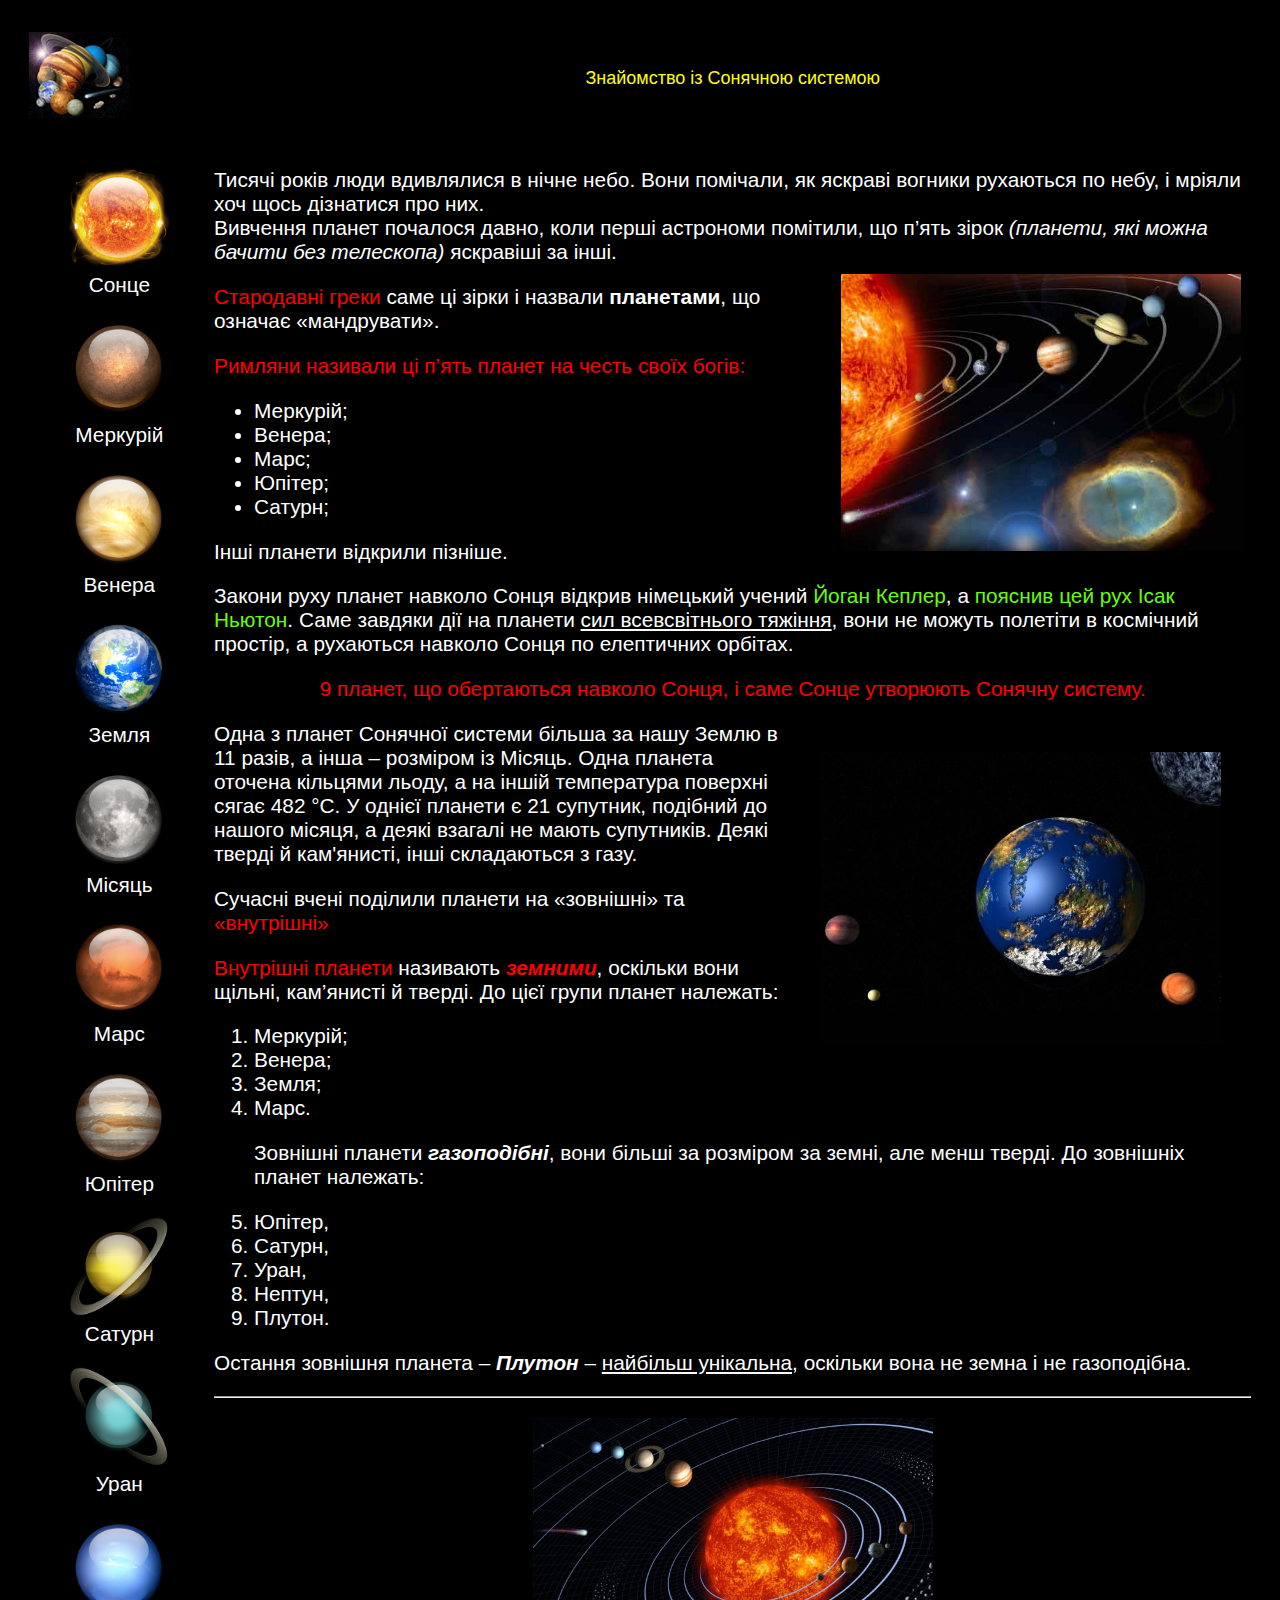
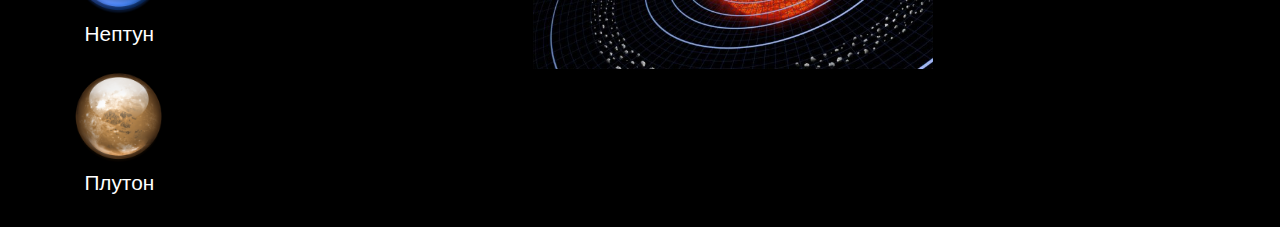
<file: index.html>
<!DOCTYPE html>
<html>
	<head>
		<title>Планети Сонячної системи</title>
		<link href="CSS/indexStyle.css" rel="stylesheet" type="text/css">
	</head>
	<body>
		<table>
		<tr>
			<td width="15%">
				<a href="index.html" target="_blank">
					<p align="left" valign="middle">
						<img src="Sonyachna_sistema/golovna.jpg" width="100px" >
					</p>
				</a>
			</td>
			<td valign="middle">
				<p align="center"><font color="yellow" size="4">Знайомство із Сонячною системою</font></p>
			</td>

		</tr>
		<tr>
			<td width="15%">
				<p>
					<a href="soln.html" target="_blank"><p align="center"><img src="Sonyachna_sistema/Sun.png" width="100px"><br>
					Сонце</p>
					</a>
					<a href="mercury.html" target="_blank"><p align="center"><img src="Sonyachna_sistema/Mercury.png" width="100px"><br>
					Меркурій</p>
					</a>
					<a href="venera.html" target="_blank"><p align="center"><img src="Sonyachna_sistema/Venera.png" width="100px"><br>
					Венера<br></p>
					</a>
					<a href="zeml.html" target="_blank"><p align="center"><img src="Sonyachna_sistema/Zemlya.png" width="100px"><br>
					Земля<br></p>
					</a>
					<a href="moon.html" target="_blank"><p align="center"><img src="Sonyachna_sistema/Luna.png" width="100px"><br>
					Місяць<br></p>
					</a>
					<a href="mars.html" target="_blank"><p align="center"><img src="Sonyachna_sistema/Mars.png" width="100px"><br>
					Марс<br></p>
					</a>
					<a href="jupiter.html" target="_blank"><p align="center"><img src="Sonyachna_sistema/Jupiter.png" width="100px"><br>
					Юпітер<br></p>
					</a>
					<a href="saturn.html" target="_blank"><p align="center"><img src="Sonyachna_sistema/Saturn.png" width="100px"><br>
					Сатурн<br></p>
					</a>
					<a href="uran.html" target="_blank"><p align="center"><img src="Sonyachna_sistema/Uran.png" width="100px"><br>
					Уран<br></p>
					</a>
					<a href="neptune.html" target="_blank"><p align="center"><img src="Sonyachna_sistema/Neptune.png" width="100px"><br>
					Нептун<br></p>
					</a>
					<a href="pluton.html" target="_blank"><p align="center"><img src="Sonyachna_sistema/Pluton.png" width="100px"><br>
					Плутон</p>
					</a>
				</p>
			</td>
			<td valign="top">
			<p>Тисячі років люди вдивлялися в нічне небо. Вони помічали, як яскраві вогники рухаються по небу, і мріяли хоч щось дізнатися про них.<br>
             		Вивчення планет почалося давно, коли перші астрономи помітили, що п’ять зірок <em>(планети, які можна бачити без телескопа)</em> яскравіші за інші.<br>
		  	<img src="images/index Img/S2.jpg" align="right" width="400px" alt="Будова сонячної системи" Hspace="10" Vspace="10">
			<p><span class="text">Стародавні греки</span> саме ці зірки і назвали <strong>планетами</strong>, що означає «мандрувати».
			<p><span class="text">Римляни називали<span> ці п’ять планет на честь своїх богів:</p>
		<ul>
			<li>Меркурій;</li>
			<li>Венера;</li>
			<li>Марс;</li>
			<li>Юпітер;</li>
			<li>Сатурн;</li>
		</ul>
		<p>Інші планети відкрили пізніше.
		<p> Закони руху планет навколо Сонця відкрив німецький учений <span class="text1">Йоган Кеплер</span>, а <span class="text1">пояснив цей рух Ісак Ньютон</span>.
             Саме завдяки дії на планети <u>сил всевсвітнього тяжіння</u>, вони не можуть полетіти в космічний простір, 
            а рухаються навколо Сонця по елептичних орбітах.</p>
        <p align="center" class="text">9 планет, що обертаються навколо Сонця, і саме Сонце утворюють Сонячну систему.</p>
        <img src="images/index Img/s3.jpg" align="right" width="400px" alt="Земля" Hspace="30" Vspace="30">
        <p>Одна з планет Сонячної системи більша за нашу Землю в 11 разів, 
            а інша – розміром із Місяць. Одна планета оточена кільцями льоду, 
            а на іншій температура поверхні сягає 482 °С. У однієї планети є 21 супутник, 
            подібний до нашого місяця, а деякі взагалі не мають супутників. 
            Деякі тверді й кам'янисті, інші складаються з газу.
        <p>Сучасні вчені поділили планети на <span id="blue">«зовнішні»</span> та <span class="text">«внутрішні»</span>
        <p><span class="text">Внутрішні планети</span> називають <strong class="text"><em>земними</em></strong>, оскільки вони щільні, кам’янисті й тверді. 
            До цієї групи планет належать:
        </p>
        <ol>
            <li> Меркурій; </li>
            <li> Венера; </li>
            <li> Земля; </li>
            <li> Марс. </li>
        <p><span id="planets">Зовнішні планети <strong><em>газоподібні</em></strong></span>, вони більші за розміром за земні, але менш тверді. 
            До зовнішніх планет належать:</p>
            <li>Юпітер,</li>
            <li>Сатурн,</li>
            <li>Уран,</li>
            <li>Нептун,</li>
            <li>Плутон.</li>
        </ol>
        <p>Остання зовнішня планета – <strong><em>Плутон</em></strong> – <u>найбільш унікальна</u>, 
            оскільки вона не земна і не газоподібна.
        </p>
        <hr id="BlueLine">
        <p align="center">
        <img src="images/index Img/s7.jpg" width="400px" align="center" id="SolarSystem">
        </p>
	</td>
	</tr>
	</table>
	</body>
</html>
</file>
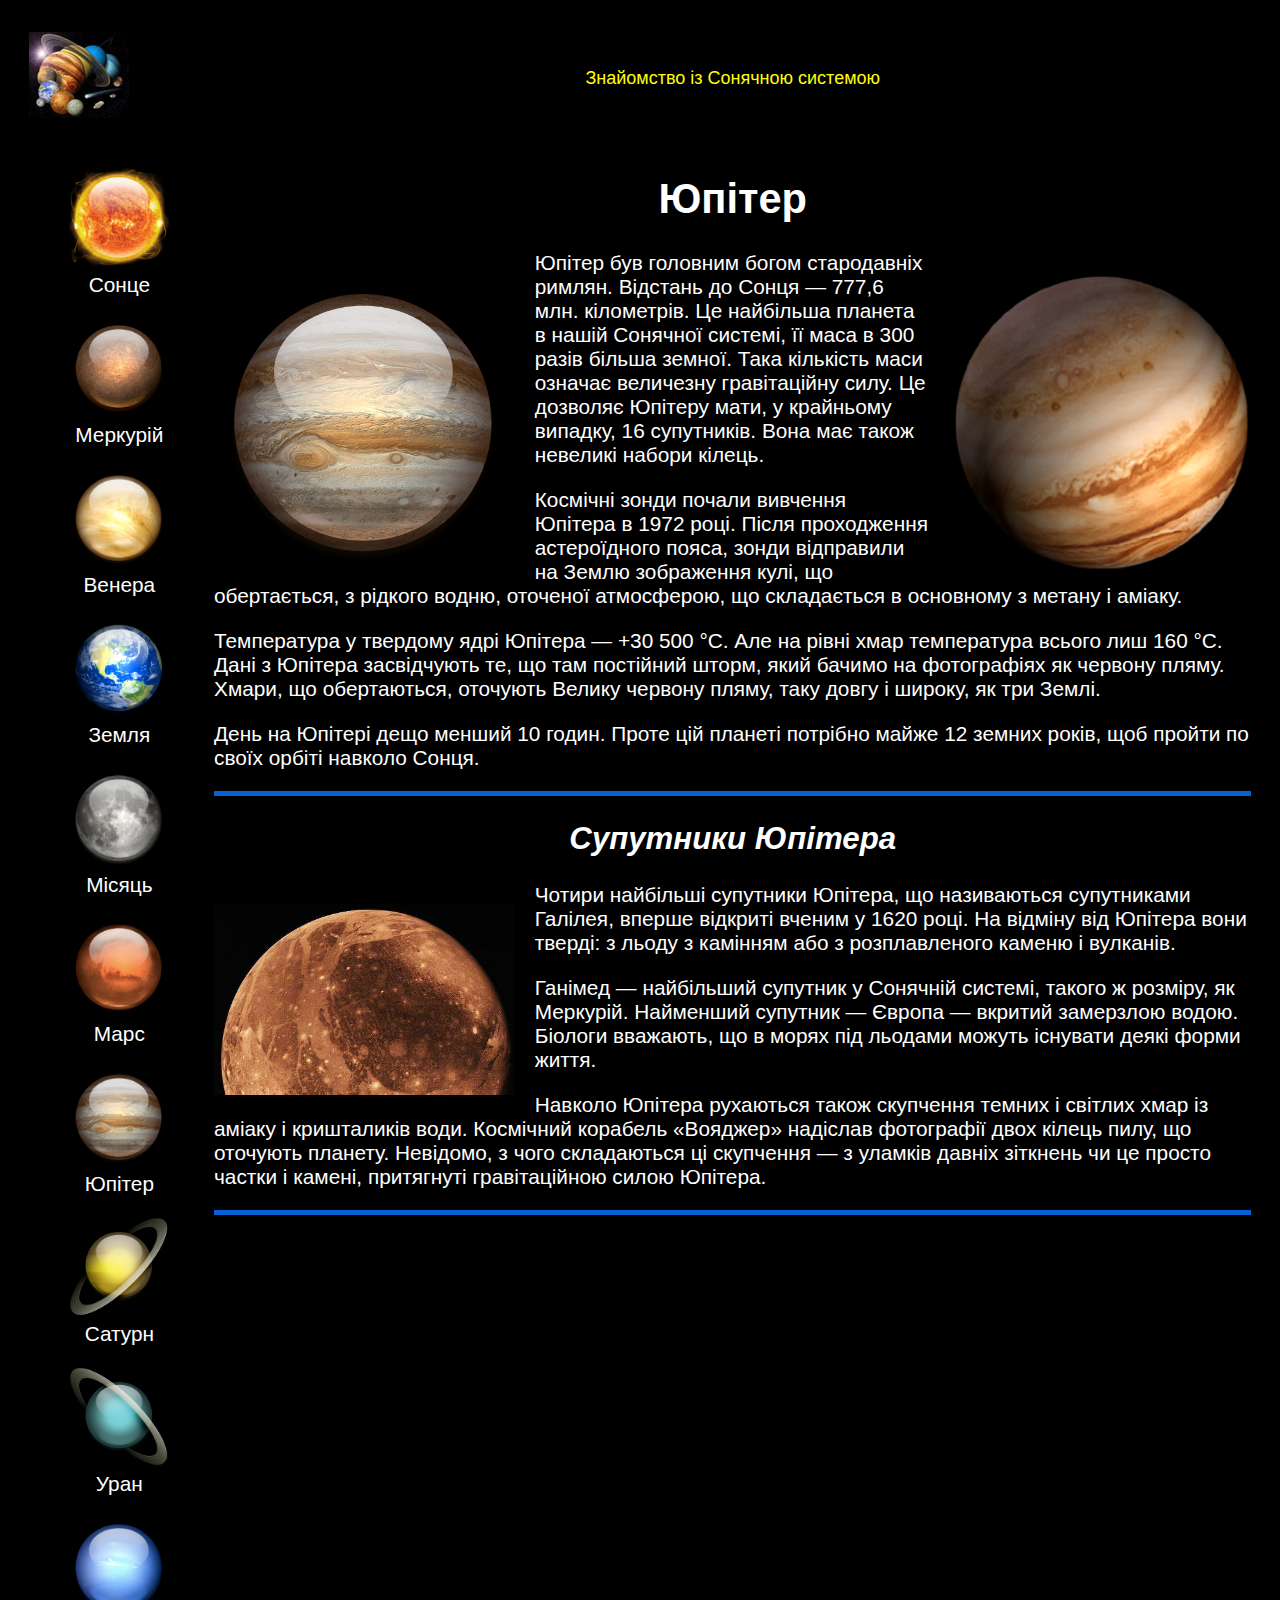
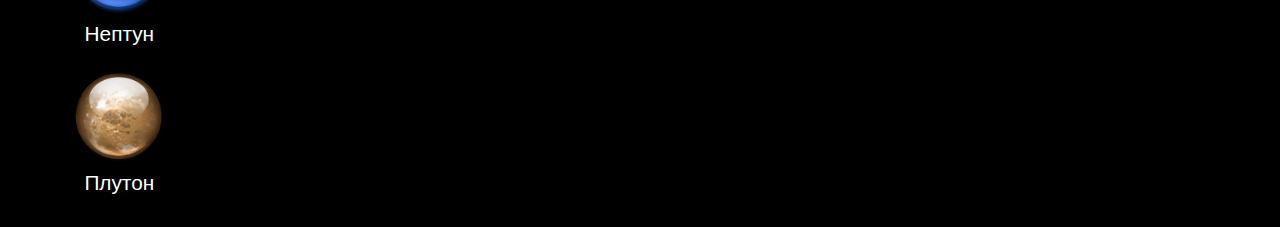
<file: jupiter.html>
<!DOCTYPE html>
<html>
	<head>
		<title>Планети Сонячної системи</title>
		<link href="CSS/planets.css" rel="stylesheet" type="text/css">
	</head>
	<body>
		<table>
		<tr>
			<td width="15%">
				<a href="index.html" target="_blank">
					<p align="left" valign="middle">
						<img src="Sonyachna_sistema/golovna.jpg" width="100px" >
					</p>
				</a>
			</td>
			<td valign="middle">
				<p align="center"><font color="yellow" size="4">Знайомство із Сонячною системою</font></p>
			</td>

		</tr>
		<tr>
			<td width="15%">
				<p>
					<a href="soln.html" target="_blank"><p align="center"><img src="Sonyachna_sistema/Sun.png" width="100px"><br>
					Сонце</p>
					</a>
					<a href="mercury.html" target="_blank"><p align="center"><img src="Sonyachna_sistema/Mercury.png" width="100px"><br>
					Меркурій</p>
					</a>
					<a href="venera.html" target="_blank"><p align="center"><img src="Sonyachna_sistema/Venera.png" width="100px"><br>
					Венера<br></p>
					</a>
					<a href="zeml.html" target="_blank"><p align="center"><img src="Sonyachna_sistema/Zemlya.png" width="100px"><br>
					Земля<br></p>
					</a>
					<a href="moon.html" target="_blank"><p align="center"><img src="Sonyachna_sistema/Luna.png" width="100px"><br>
					Місяць<br></p>
					</a>
					<a href="mars.html" target="_blank"><p align="center"><img src="Sonyachna_sistema/Mars.png" width="100px"><br>
					Марс<br></p>
					</a>
					<a href="jupiter.html" target="_blank"><p align="center"><img src="Sonyachna_sistema/Jupiter.png" width="100px"><br>
					Юпітер<br></p>
					</a>
					<a href="saturn.html" target="_blank"><p align="center"><img src="Sonyachna_sistema/Saturn.png" width="100px"><br>
					Сатурн<br></p>
					</a>
					<a href="uran.html" target="_blank"><p align="center"><img src="Sonyachna_sistema/Uran.png" width="100px"><br>
					Уран<br></p>
					</a>
					<a href="neptune.html" target="_blank"><p align="center"><img src="Sonyachna_sistema/Neptune.png" width="100px"><br>
					Нептун<br></p>
					</a>
					<a href="pluton.html" target="_blank"><p align="center"><img src="Sonyachna_sistema/Pluton.png" width="100px"><br>
					Плутон</p>
					</a>
				</p>
			</td>
			<td valign="top">
                <h1 align="center">Юпітер</h1>
        <div>
            <img src="Sonyachna_sistema/Jupiter.png" width="300px" id="image1">
            <img src="Sonyachna_sistema/Icons/QsJupiter.png" width="300px" id="image2">
                <p>
                    Юпітер був головним богом стародавніх римлян. Відстань до Сонця — 777,6 млн. кілометрів.
                    Це найбільша планета в нашій Сонячної системі, її маса в 300 разів більша земної. 
                    Така кількість маси означає величезну гравітаційну силу. Це дозволяє Юпітеру мати, у крайньому випадку, 16 супутників. 
                    Вона має також невеликі набори кілець.
                </p>
                <p>
                    Космічні зонди почали вивчення Юпітера в 1972 році. Після проходження астероїдного пояса, зонди відправили на Землю зображення кулі, 
                    що обертається, з рідкого водню, оточеної атмосферою, що складається в основному з метану і аміаку. 
                </p>
                <p>
                    Температура у твердому ядрі Юпітера — +30 500 °С. Але на рівні хмар температура всього лиш 160 °С. 
                    Дані з Юпітера засвідчують те, що там постійний шторм, який бачимо на фотографіях як червону пляму. 
                    Хмари, що обертаються, оточують Велику червону пляму, таку довгу і широку, як три Землі. 
                </p>
            <p>День на Юпітері дещо менший 10 годин. Проте цій планеті потрібно майже 12 земних років, щоб пройти по своїх орбіті навколо Сонця.</p>
            <hr id="line3">
        </div>
        <h2 align="center"><em>Супутники Юпітера</em></h2>
        <div>
            <img src="Sonyachna_sistema/Jupiter/Супутник Юпитера Ганімед.jpg" width="300px" id="image1">
                <p>
                    Чотири найбільші супутники Юпітера, що називаються супутниками Галілея, вперше відкриті вченим у 1620 році. 
                    На відміну від Юпітера вони тверді: з льоду з камінням або з розплавленого каменю і вулканів. 
                </p>
                <p>
                    Ганімед — найбільший супутник у Сонячній системі, такого ж розміру, як Меркурій. 
                    Найменший супутник — Європа — вкритий замерзлою водою. Біологи вважають, що в морях під льодами можуть існувати деякі форми життя.
                </p>
                <p>
                    Навколо Юпітера рухаються також скупчення темних і світлих хмар із аміаку і кришталиків води. 
                    Космічний корабель «Вояджер» надіслав фотографії двох кілець пилу, що оточують планету. 
                    Невідомо, з чого складаються ці скупчення — з уламків давніх зіткнень чи це просто частки і камені, 
                    притягнуті гравітаційною силою Юпітера.
                </p>
            <hr id="line3">
        </div>
    </td>
</tr>
</table>
</body>
</html>
</file>
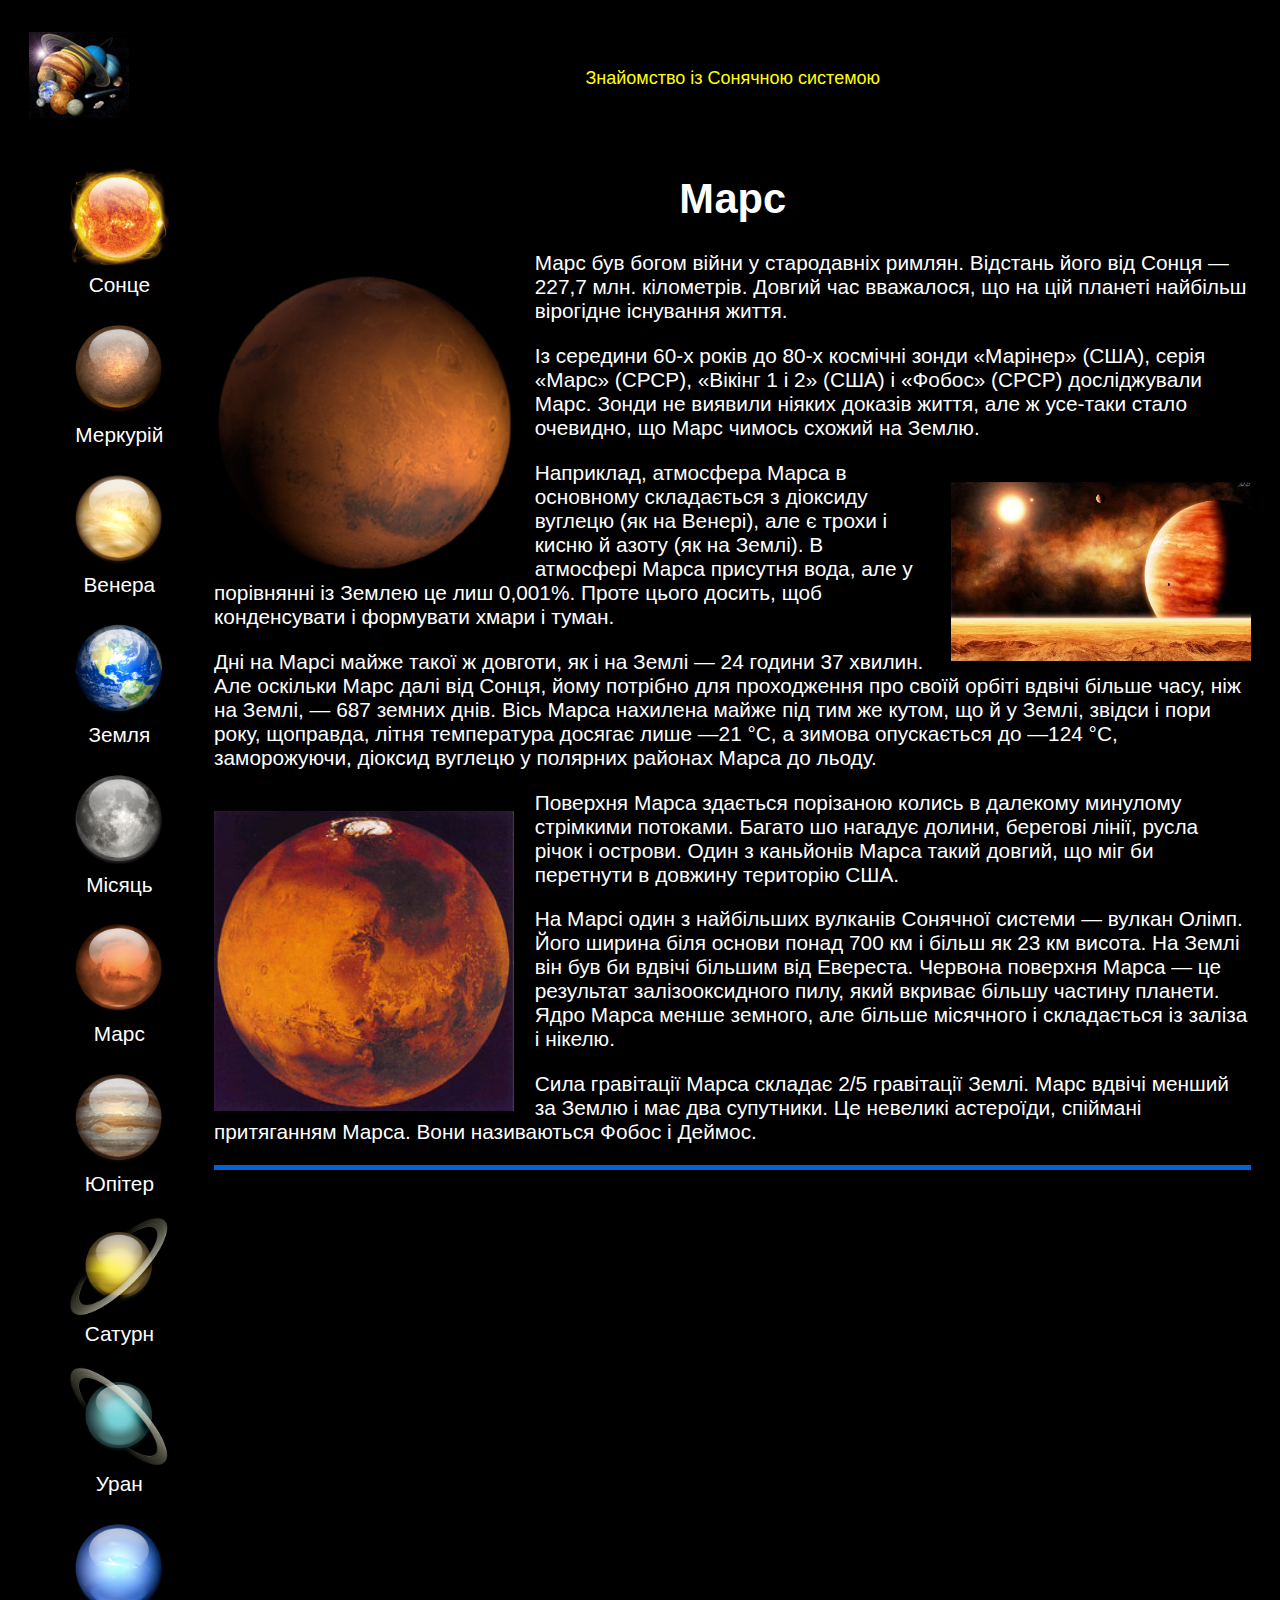
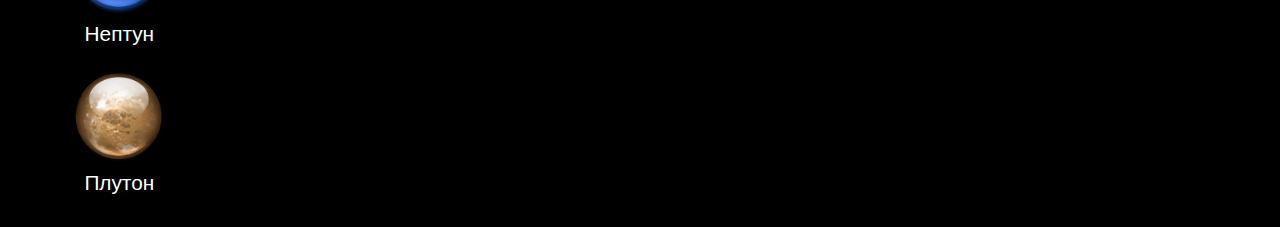
<file: mars.html>
<!DOCTYPE html>
<html>
	<head>
		<title>Планети Сонячної системи</title>
		<link href="CSS/planets.css" rel="stylesheet" type="text/css">
	</head>
	<body>
		<table>
		<tr>
			<td width="15%">
				<a href="index.html" target="_blank">
					<p align="left" valign="middle">
						<img src="Sonyachna_sistema/golovna.jpg" width="100px" >
					</p>
				</a>
			</td>
			<td valign="middle">
				<p align="center"><font color="yellow" size="4">Знайомство із Сонячною системою</font></p>
			</td>

		</tr>
		<tr>
			<td width="15%">
				<p>
					<a href="soln.html" target="_blank"><p align="center"><img src="Sonyachna_sistema/Sun.png" width="100px"><br>
					Сонце</p>
					</a>
					<a href="mercury.html" target="_blank"><p align="center"><img src="Sonyachna_sistema/Mercury.png" width="100px"><br>
					Меркурій</p>
					</a>
					<a href="venera.html" target="_blank"><p align="center"><img src="Sonyachna_sistema/Venera.png" width="100px"><br>
					Венера<br></p>
					</a>
					<a href="zeml.html" target="_blank"><p align="center"><img src="Sonyachna_sistema/Zemlya.png" width="100px"><br>
					Земля<br></p>
					</a>
					<a href="moon.html" target="_blank"><p align="center"><img src="Sonyachna_sistema/Luna.png" width="100px"><br>
					Місяць<br></p>
					</a>
					<a href="mars.html" target="_blank"><p align="center"><img src="Sonyachna_sistema/Mars.png" width="100px"><br>
					Марс<br></p>
					</a>
					<a href="jupiter.html" target="_blank"><p align="center"><img src="Sonyachna_sistema/Jupiter.png" width="100px"><br>
					Юпітер<br></p>
					</a>
					<a href="saturn.html" target="_blank"><p align="center"><img src="Sonyachna_sistema/Saturn.png" width="100px"><br>
					Сатурн<br></p>
					</a>
					<a href="uran.html" target="_blank"><p align="center"><img src="Sonyachna_sistema/Uran.png" width="100px"><br>
					Уран<br></p>
					</a>
					<a href="neptune.html" target="_blank"><p align="center"><img src="Sonyachna_sistema/Neptune.png" width="100px"><br>
					Нептун<br></p>
					</a>
					<a href="pluton.html" target="_blank"><p align="center"><img src="Sonyachna_sistema/Pluton.png" width="100px"><br>
					Плутон</p>
					</a>
				</p>
			</td>
			<td valign="top">
                <h1 align="center">Марс</h1>
        <div>
            <img src="Sonyachna_sistema/Icons/QsMars.png" width="300px" id="image1">
            <p>
                Марс був богом війни у стародавніх римлян. Відстань його від Сонця — 227,7 млн. кілометрів.
                Довгий час вважалося, що на цій планеті найбільш вірогідне існування життя. 
                <p>
                    Із середини 60-х років до 80-х космічні зонди «Марінер» (США), серія «Марс» (СРСР), «Вікінг 1 і 2» (США) і «Фобос» (СРСР) 
                    досліджували Марс. Зонди не виявили ніяких доказів життя, але ж усе-таки стало очевидно, що Марс чимось схожий на Землю. 
                </p>
                <img src="Sonyachna_sistema/Mars/abtract.jpg" width="300px" id="image2">
                <p>
                    Наприклад, атмосфера Марса в основному складається з діоксиду вуглецю (як на Венері), але є трохи і кисню й азоту (як на Землі). 
                    В атмосфері Марса присутня вода, але у порівнянні із Землею це лиш 0,001%. Проте цього досить, щоб конденсувати і формувати хмари і туман.
                </p>
                
                <p>
                    Дні на Марсі майже такої ж довготи, як і на Землі — 24 години 37 хвилин. Але оскільки Марс далі від Сонця, 
                    йому потрібно для проходження про своїй орбіті вдвічі більше часу, ніж на Землі, — 687 земних днів. 
                    Вісь Марса нахилена майже під тим же кутом, що й у Землі, звідси і пори року, щоправда, літня температура досягає лише —21 °С, 
                    а зимова опускається до —124 °С, заморожуючи, діоксид вуглецю у полярних районах Марса до льоду.
                </p>
                <img src="Sonyachna_sistema/Mars/Mars.jpg" width="300px" id="image1">
                <p>
                    Поверхня Марса здається порізаною колись в далекому минулому стрімкими потоками. Багато шо нагадує долини, берегові лінії, 
                    русла річок і острови. Один з каньйонів Марса такий довгий, що міг би перетнути в довжину територію США.
                </p>
                <p>
                    На Марсі один з найбільших вулканів Сонячної системи — вулкан Олімп. Його ширина біля основи понад 700 км 
                    і більш як 23 км висота. На Землі він був би вдвічі більшим від Евереста. Червона поверхня Марса — це 
                    результат залізооксидного пилу, який вкриває більшу частину планети. Ядро Марса менше земного, але більше місячного 
                    і складається із заліза і нікелю.
                </p>
                <p>
                    Сила гравітації Марса складає 2/5 гравітації Землі.
                    Марс вдвічі менший за Землю і має два супутники. Це невеликі астероїди, спіймані притяганням Марса. 
                    Вони називаються Фобос і Деймос.
                </p>
            </p>
            <hr id="line3">
        </div>
            </td>
        </tr>
        </table>
    </body>
</html>
</file>
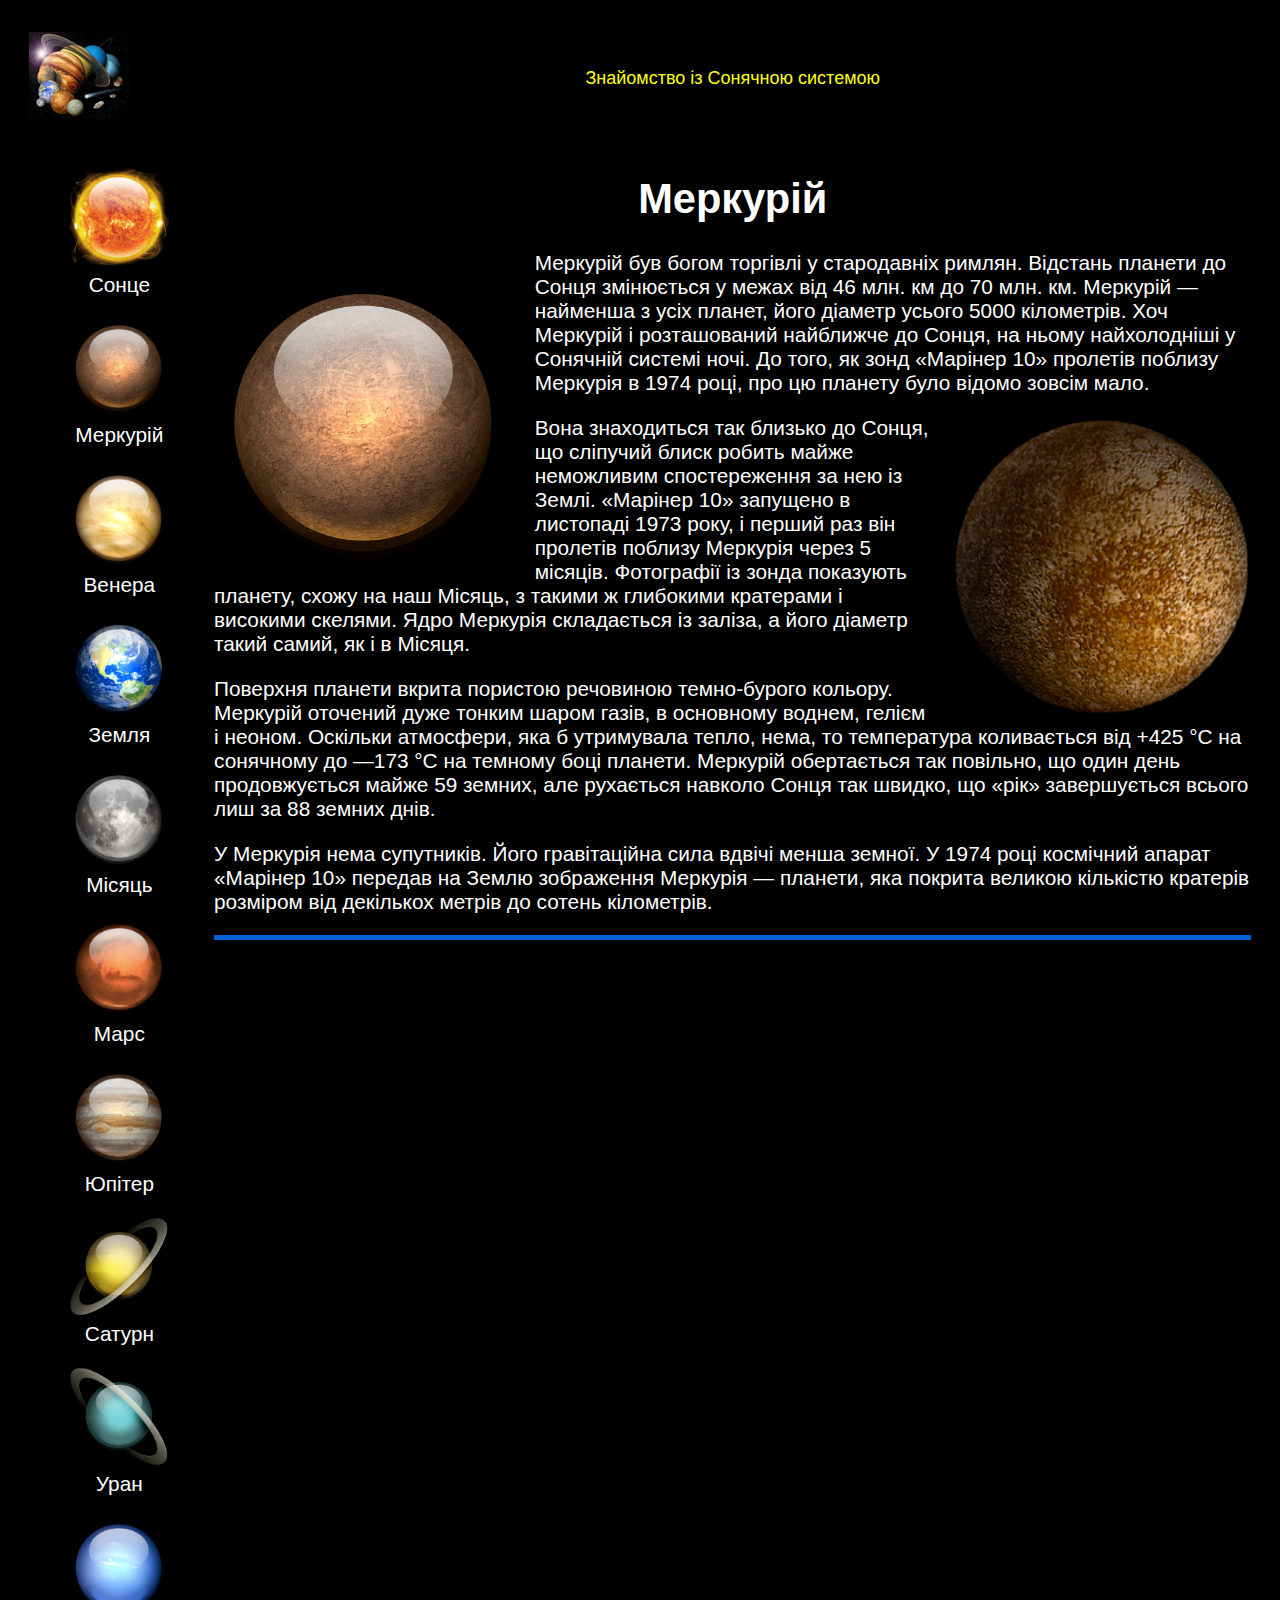
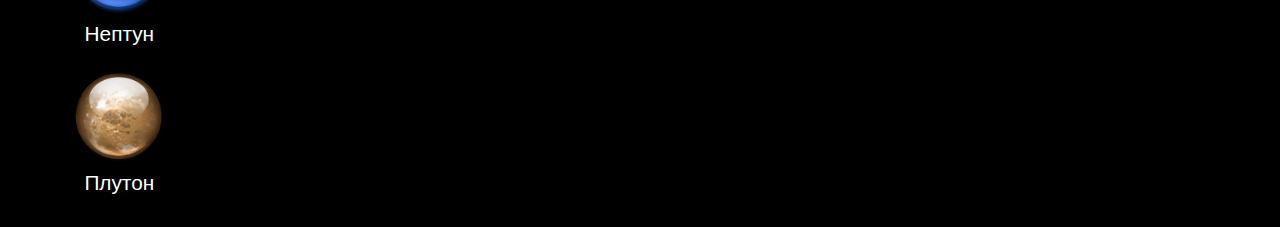
<file: mercury.html>
<!DOCTYPE html>
<html>
	<head>
		<title>Планети Сонячної системи</title>
		<link href="CSS/planets.css" rel="stylesheet" type="text/css">
	</head>
	<body>
		<table>
		<tr>
			<td width="15%">
				<a href="index.html" target="_blank">
					<p align="left" valign="middle">
						<img src="Sonyachna_sistema/golovna.jpg" width="100px" >
					</p>
				</a>
			</td>
			<td valign="middle">
				<p align="center"><font color="yellow" size="4">Знайомство із Сонячною системою</font></p>
			</td>

		</tr>
		<tr>
			<td width="15%">
				<p>
					<a href="soln.html" target="_blank"><p align="center"><img src="Sonyachna_sistema/Sun.png" width="100px"><br>
					Сонце</p>
					</a>
					<a href="mercury.html" target="_blank"><p align="center"><img src="Sonyachna_sistema/Mercury.png" width="100px"><br>
					Меркурій</p>
					</a>
					<a href="venera.html" target="_blank"><p align="center"><img src="Sonyachna_sistema/Venera.png" width="100px"><br>
					Венера<br></p>
					</a>
					<a href="zeml.html" target="_blank"><p align="center"><img src="Sonyachna_sistema/Zemlya.png" width="100px"><br>
					Земля<br></p>
					</a>
					<a href="moon.html" target="_blank"><p align="center"><img src="Sonyachna_sistema/Luna.png" width="100px"><br>
					Місяць<br></p>
					</a>
					<a href="mars.html" target="_blank"><p align="center"><img src="Sonyachna_sistema/Mars.png" width="100px"><br>
					Марс<br></p>
					</a>
					<a href="jupiter.html" target="_blank"><p align="center"><img src="Sonyachna_sistema/Jupiter.png" width="100px"><br>
					Юпітер<br></p>
					</a>
					<a href="saturn.html" target="_blank"><p align="center"><img src="Sonyachna_sistema/Saturn.png" width="100px"><br>
					Сатурн<br></p>
					</a>
					<a href="uran.html" target="_blank"><p align="center"><img src="Sonyachna_sistema/Uran.png" width="100px"><br>
					Уран<br></p>
					</a>
					<a href="neptune.html" target="_blank"><p align="center"><img src="Sonyachna_sistema/Neptune.png" width="100px"><br>
					Нептун<br></p>
					</a>
					<a href="pluton.html" target="_blank"><p align="center"><img src="Sonyachna_sistema/Pluton.png" width="100px"><br>
					Плутон</p>
					</a>
				</p>
			</td>
			<td valign="top">
                <h1 align="center">Меркурій</h1>
        <diV>
            <img src="Sonyachna_sistema/Mercury.png" width="300px" id="image1">
            <p> 
                Меркурій був богом торгівлі у стародавніх римлян. Відстань планети до Сонця змінюється у межах від 46 млн. км до 70 млн. км. 
                Меркурій — найменша з усіх планет, його діаметр усього 5000 кілометрів. Хоч Меркурій і розташований найближче до Сонця, 
                на ньому найхолодніші у Сонячній системі ночі.
                До того, як зонд «Марінер 10» пролетів поблизу Меркурія в 1974 році, про цю планету було відомо зовсім мало. 
                <img src="Sonyachna_sistema/Icons/QsMercury.png" width="300px" id="image2">
                <p> 
                    Вона знаходиться так близько до Сонця, що сліпучий блиск робить майже неможливим спостереження за нею із Землі.
                    «Марінер 10» запущено в листопаді 1973 року, і перший раз він пролетів поблизу Меркурія через 5 місяців. 
                    Фотографії із зонда показують планету, схожу на наш Місяць, з такими ж глибокими кратерами і високими скелями. 
                    Ядро Меркурія складається із заліза, а його діаметр такий самий, як і в Місяця.
                </p> 
                Поверхня планети вкрита пористою речовиною темно-бурого кольору.
                Меркурій оточений дуже тонким шаром газів, в основному воднем, гелієм і неоном. 
                Оскільки атмосфери, яка б утримувала тепло, нема, то температура коливається 
                від +425 °С на сонячному до —173 °С на темному боці планети. Меркурій обертається так повільно, 
                що один день продовжується майже 59 земних, але рухається навколо Сонця так швидко, що «рік» завершується всього лиш за 
                88 земних днів. 
                <p>
                    У Меркурія нема супутників. Його гравітаційна сила вдвічі менша земної.
                    У 1974 році космічний апарат «Марінер 10» передав на Землю зображення Меркурія — планети, яка покрита великою кількістю 
                    кратерів розміром від декількох метрів до сотень кілометрів.
                </p>
            </p>
            <hr id="line3">
        </diV>
    </td>
</tr>
</table>
</body>
</html>
</file>
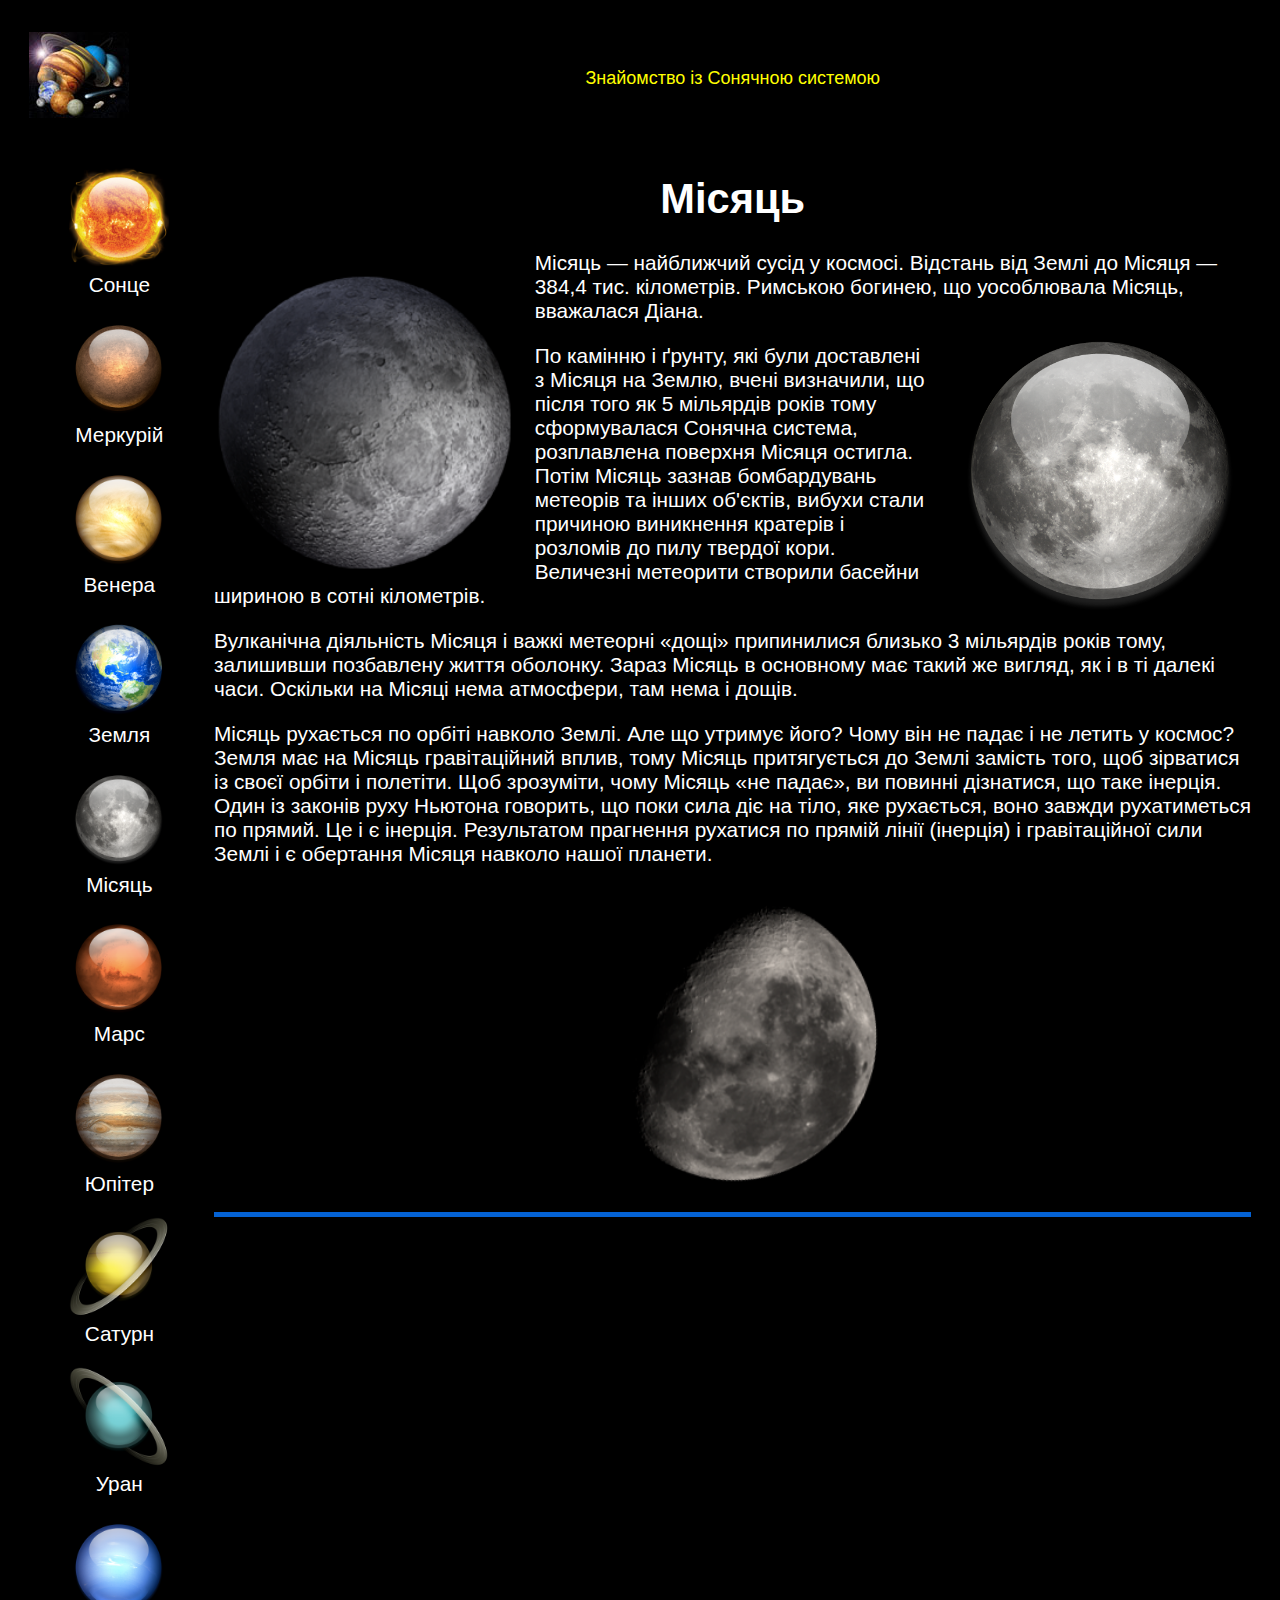
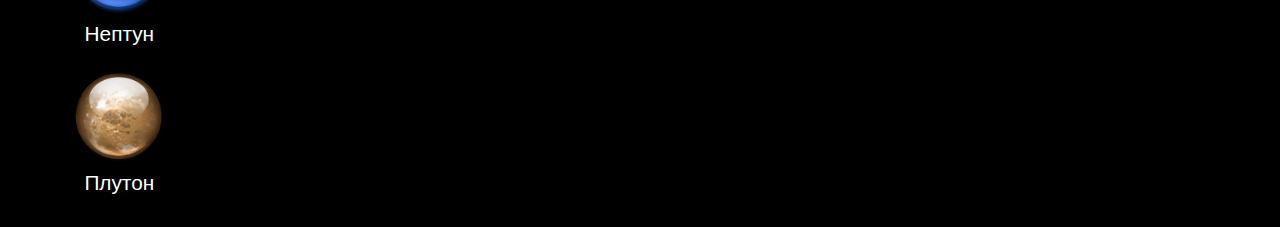
<file: moon.html>
<!DOCTYPE html>
<html>
	<head>
		<title>Планети Сонячної системи</title>
		<link href="CSS/planets.css" rel="stylesheet" type="text/css">
	</head>
	<body>
		<table>
		<tr>
			<td width="15%">
				<a href="index.html" target="_blank">
					<p align="left" valign="middle">
						<img src="Sonyachna_sistema/golovna.jpg" width="100px" >
					</p>
				</a>
			</td>
			<td valign="middle">
				<p align="center"><font color="yellow" size="4">Знайомство із Сонячною системою</font></p>
			</td>

		</tr>
		<tr>
			<td width="15%">
				<p>
					<a href="soln.html" target="_blank"><p align="center"><img src="Sonyachna_sistema/Sun.png" width="100px"><br>
					Сонце</p>
					</a>
					<a href="mercury.html" target="_blank"><p align="center"><img src="Sonyachna_sistema/Mercury.png" width="100px"><br>
					Меркурій</p>
					</a>
					<a href="venera.html" target="_blank"><p align="center"><img src="Sonyachna_sistema/Venera.png" width="100px"><br>
					Венера<br></p>
					</a>
					<a href="zeml.html" target="_blank"><p align="center"><img src="Sonyachna_sistema/Zemlya.png" width="100px"><br>
					Земля<br></p>
					</a>
					<a href="moon.html" target="_blank"><p align="center"><img src="Sonyachna_sistema/Luna.png" width="100px"><br>
					Місяць<br></p>
					</a>
					<a href="mars.html" target="_blank"><p align="center"><img src="Sonyachna_sistema/Mars.png" width="100px"><br>
					Марс<br></p>
					</a>
					<a href="jupiter.html" target="_blank"><p align="center"><img src="Sonyachna_sistema/Jupiter.png" width="100px"><br>
					Юпітер<br></p>
					</a>
					<a href="saturn.html" target="_blank"><p align="center"><img src="Sonyachna_sistema/Saturn.png" width="100px"><br>
					Сатурн<br></p>
					</a>
					<a href="uran.html" target="_blank"><p align="center"><img src="Sonyachna_sistema/Uran.png" width="100px"><br>
					Уран<br></p>
					</a>
					<a href="neptune.html" target="_blank"><p align="center"><img src="Sonyachna_sistema/Neptune.png" width="100px"><br>
					Нептун<br></p>
					</a>
					<a href="pluton.html" target="_blank"><p align="center"><img src="Sonyachna_sistema/Pluton.png" width="100px"><br>
					Плутон</p>
					</a>
				</p>
			</td>
			<td valign="top">
                <h1 align="center" id="Moon">Місяць</h1>
        <div>
            <img src="Sonyachna_sistema/Icons/QsMoon.png" width="300px" id="image1">
            <p>
                Місяць — найближчий сусід у космосі. Відстань від Землі до Місяця — 384,4 тис. кілометрів.
                Римською богинею, що уособлювала Місяць, вважалася Діана. 
                <img src="Sonyachna_sistema/Luna.png" width="300px" id="image2">
                <p>
                    По камінню і ґрунту, які були доставлені з Місяця на Землю, 
                    вчені визначили, що після того як 5 мільярдів років тому сформувалася Сонячна система, розплавлена поверхня Місяця остигла. 
                    Потім Місяць зазнав бомбардувань метеорів та інших об'єктів, вибухи стали причиною виникнення кратерів 
                    і розломів до пилу твердої кори. Величезні метеорити створили басейни шириною в сотні кілометрів. 
                </p>
                <p>
                    Вулканічна діяльність Місяця і важкі метеорні «дощі» припинилися близько 3 мільярдів років тому, 
                    залишивши позбавлену життя оболонку. Зараз Місяць в основному має такий же вигляд, як і в ті далекі часи. 
                    Оскільки на Місяці нема атмосфери, там нема і дощів.
                </p>
                <p>
                    Місяць рухається по орбіті навколо Землі. Але що утримує його? Чому він не падає і не летить у космос?
                    Земля має на Місяць гравітаційний вплив, тому Місяць притягується до Землі замість того, 
                    щоб зірватися із своєї орбіти і полетіти. Щоб зрозуміти, чому Місяць «не падає», ви повинні дізнатися, що таке інерція.
                    Один із законів руху Ньютона говорить, що поки сила діє на тіло, яке рухається, воно завжди рухатиметься по прямий. 
                    Це і є інерція. Результатом прагнення рухатися по прямій лінії (інерція) 
                    і гравітаційної сили Землі і є обертання Місяця навколо нашої планети.
                </p>
                <p align="center"><img src="Sonyachna_sistema/Icons/Moon/Qs Moon 3.png" width="300px"></p>
            </p>
            <hr id="line3">
        </div>
    </td>
</tr>
</table>
</body>
</html>
</file>
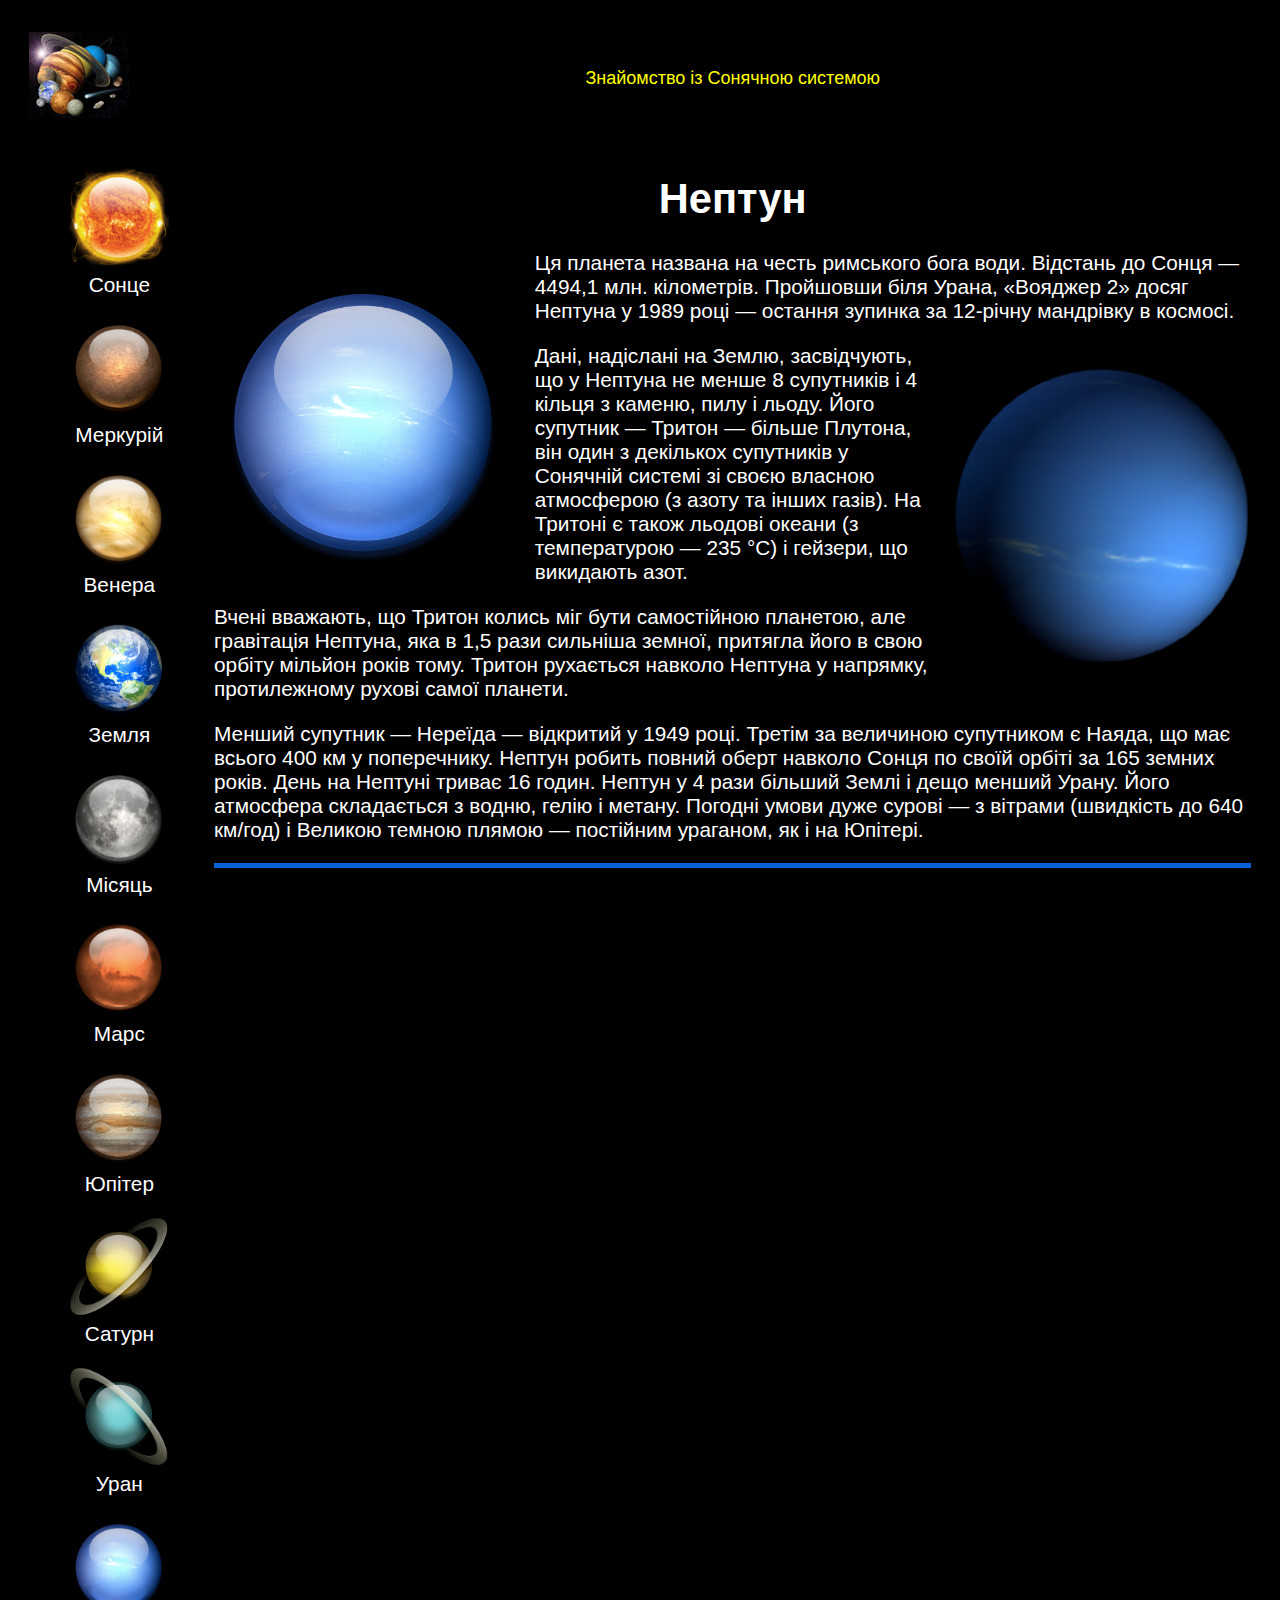
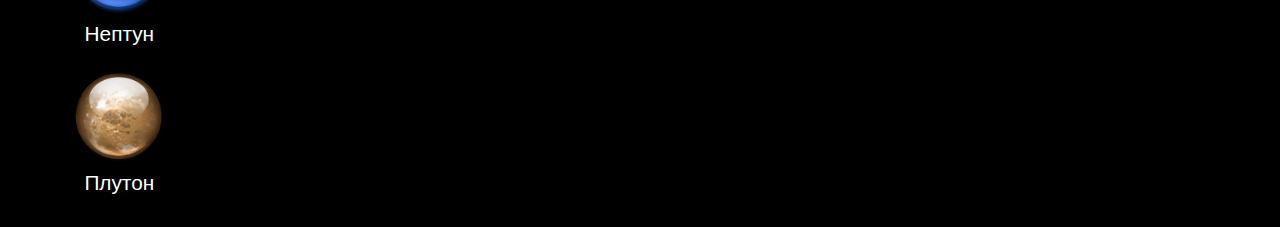
<file: neptune.html>
<!DOCTYPE html>
<html>
	<head>
		<title>Планети Сонячної системи</title>
		<link href="CSS/planets.css" rel="stylesheet" type="text/css">
	</head>
	<body>
		<table>
		<tr>
			<td width="15%">
				<a href="index.html" target="_blank">
					<p align="left" valign="middle">
						<img src="Sonyachna_sistema/golovna.jpg" width="100px" >
					</p>
				</a>
			</td>
			<td valign="middle">
				<p align="center"><font color="yellow" size="4">Знайомство із Сонячною системою</font></p>
			</td>

		</tr>
		<tr>
			<td width="15%">
				<p>
					<a href="soln.html" target="_blank"><p align="center"><img src="Sonyachna_sistema/Sun.png" width="100px"><br>
					Сонце</p>
					</a>
					<a href="mercury.html" target="_blank"><p align="center"><img src="Sonyachna_sistema/Mercury.png" width="100px"><br>
					Меркурій</p>
					</a>
					<a href="venera.html" target="_blank"><p align="center"><img src="Sonyachna_sistema/Venera.png" width="100px"><br>
					Венера<br></p>
					</a>
					<a href="zeml.html" target="_blank"><p align="center"><img src="Sonyachna_sistema/Zemlya.png" width="100px"><br>
					Земля<br></p>
					</a>
					<a href="moon.html" target="_blank"><p align="center"><img src="Sonyachna_sistema/Luna.png" width="100px"><br>
					Місяць<br></p>
					</a>
					<a href="mars.html" target="_blank"><p align="center"><img src="Sonyachna_sistema/Mars.png" width="100px"><br>
					Марс<br></p>
					</a>
					<a href="jupiter.html" target="_blank"><p align="center"><img src="Sonyachna_sistema/Jupiter.png" width="100px"><br>
					Юпітер<br></p>
					</a>
					<a href="saturn.html" target="_blank"><p align="center"><img src="Sonyachna_sistema/Saturn.png" width="100px"><br>
					Сатурн<br></p>
					</a>
					<a href="uran.html" target="_blank"><p align="center"><img src="Sonyachna_sistema/Uran.png" width="100px"><br>
					Уран<br></p>
					</a>
					<a href="neptune.html" target="_blank"><p align="center"><img src="Sonyachna_sistema/Neptune.png" width="100px"><br>
					Нептун<br></p>
					</a>
					<a href="pluton.html" target="_blank"><p align="center"><img src="Sonyachna_sistema/Pluton.png" width="100px"><br>
					Плутон</p>
					</a>
				</p>
			</td>
			<td valign="top">
                <h1 align="center">Нептун</h1>
        <div>
            <img src="Sonyachna_sistema/Neptune.png" width="300px" id="image1">
            <p>
                Ця планета названа на честь римського бога води. Відстань до Сонця — 4494,1 млн. кілометрів.
                Пройшовши біля Урана, «Вояджер 2» досяг Нептуна у 1989 році — остання зупинка за 12-річну мандрівку в космосі. 
            </p>
            <img src="Sonyachna_sistema/Icons/QsNeptune.png" width="300px" id="image2">
            <p>
                Дані, надіслані на Землю, засвідчують, що у Нептуна не менше 8 супутників і 4 кільця з каменю, пилу і льоду.
                Його супутник — Тритон — більше Плутона, він один з декількох супутників у Сонячній системі зі своєю власною атмосферою 
                (з азоту та інших газів). На Тритоні є також льодові океани (з температурою — 235 °С) і гейзери, що викидають азот.
            </p> 
            <p>
                Вчені вважають, що Тритон колись міг бути самостійною планетою, але гравітація Нептуна, яка в 1,5 рази сильніша земної, 
                притягла його в свою орбіту мільйон років тому. Тритон рухається навколо Нептуна у напрямку, протилежному рухові самої планети.
            <p>
                Менший супутник — Нереїда — відкритий у 1949 році. Третім за величиною супутником є Наяда, що має всього 400 км у поперечнику.
                Нептун робить повний оберт навколо Сонця по своїй орбіті за 165 земних років. День на Нептуні триває 16 годин. 
                Нептун у 4 рази більший Землі і дещо менший Урану. Його атмосфера складається з водню, гелію і метану. 
                Погодні умови дуже сурові — з вітрами (швидкість до 640 км/год) і Великою темною плямою — постійним ураганом, як і на Юпітері.
            </p>
            <hr id="line3">
        </div>
    </td>
</tr>
</table>
</body>
</html>
</file>
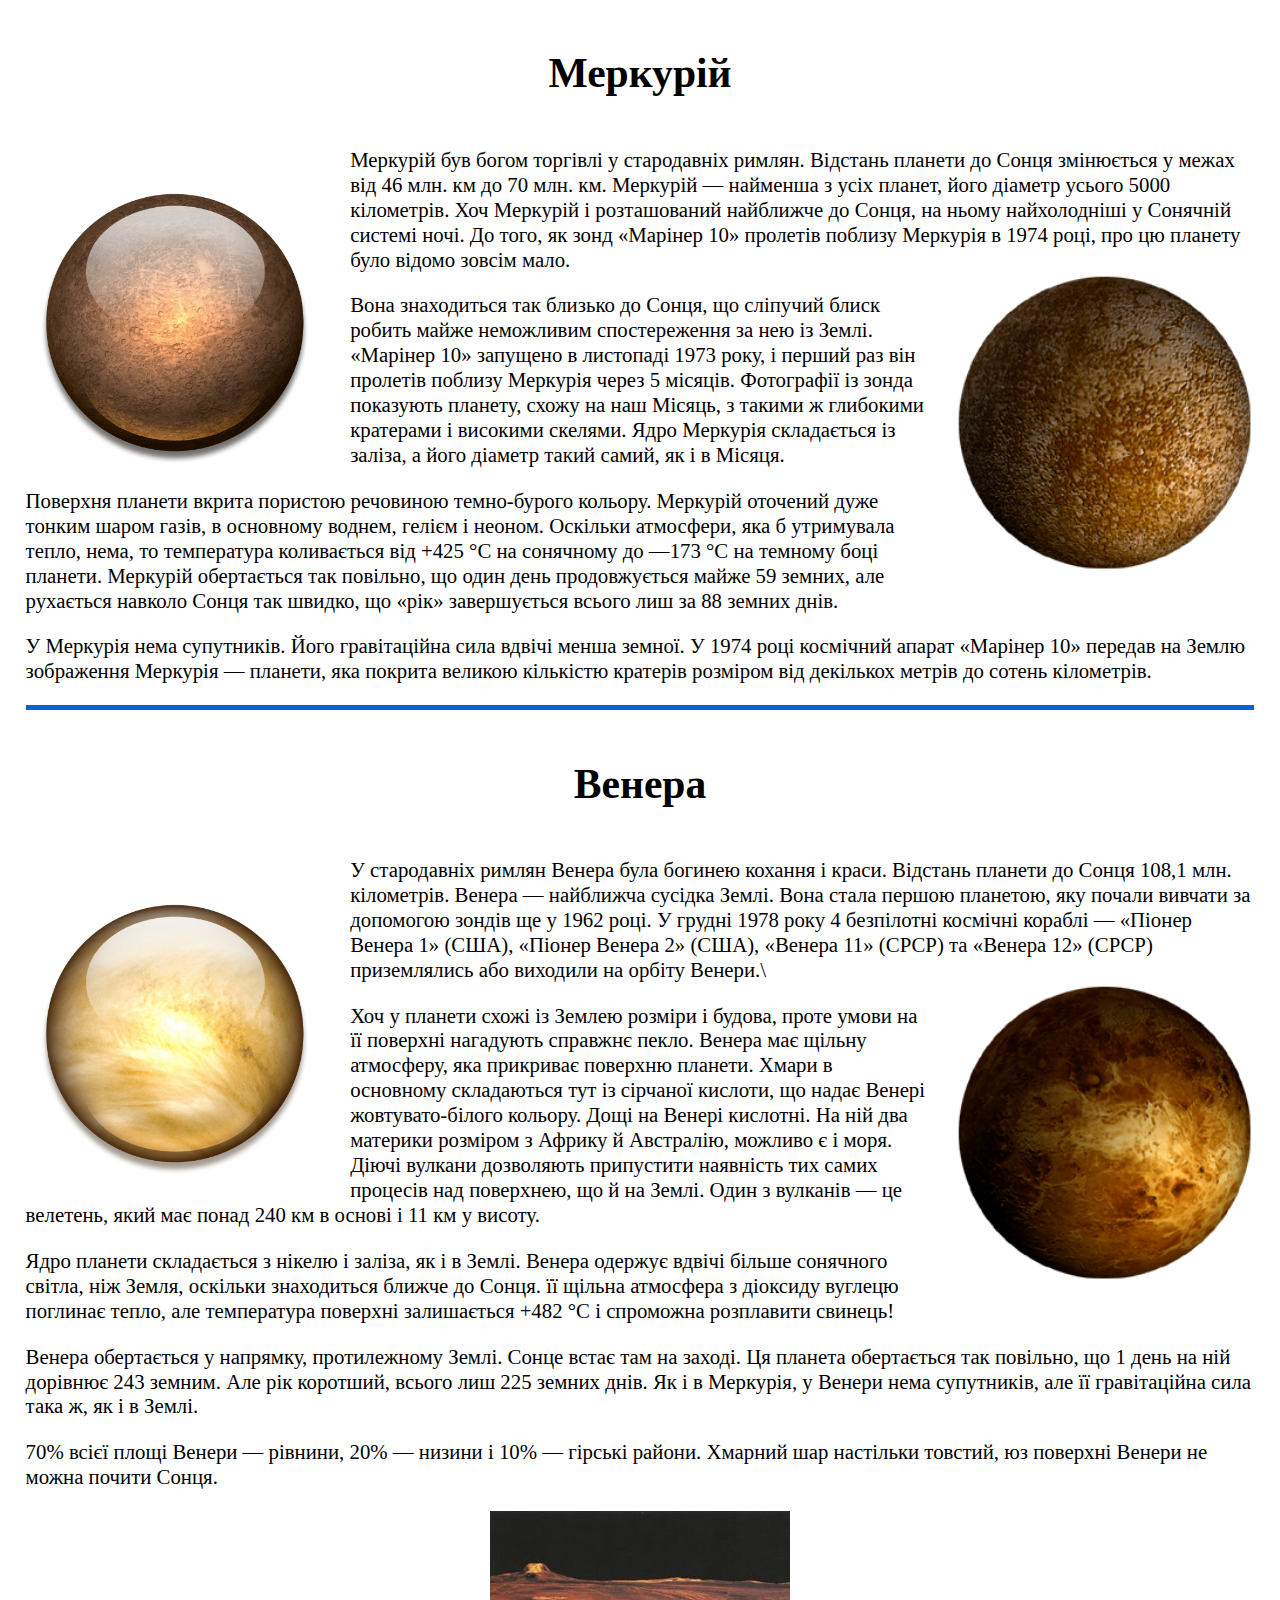
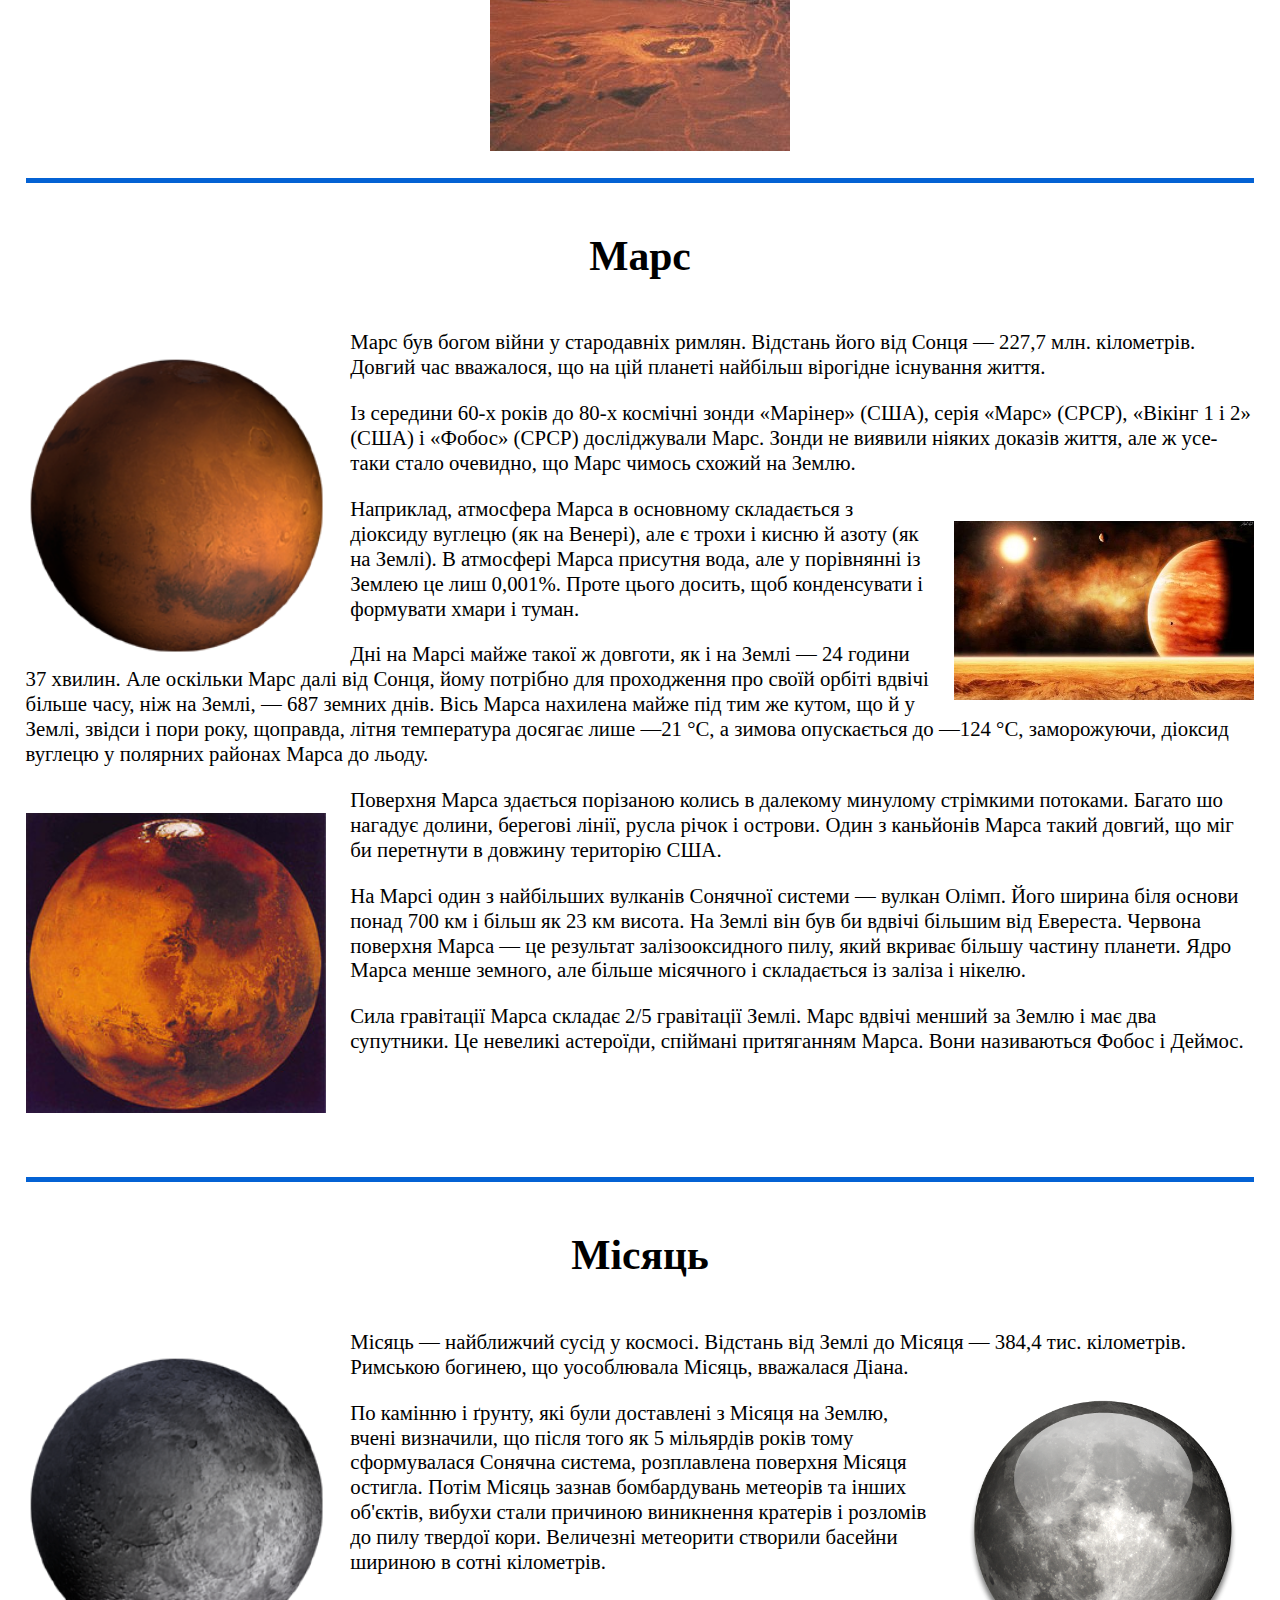
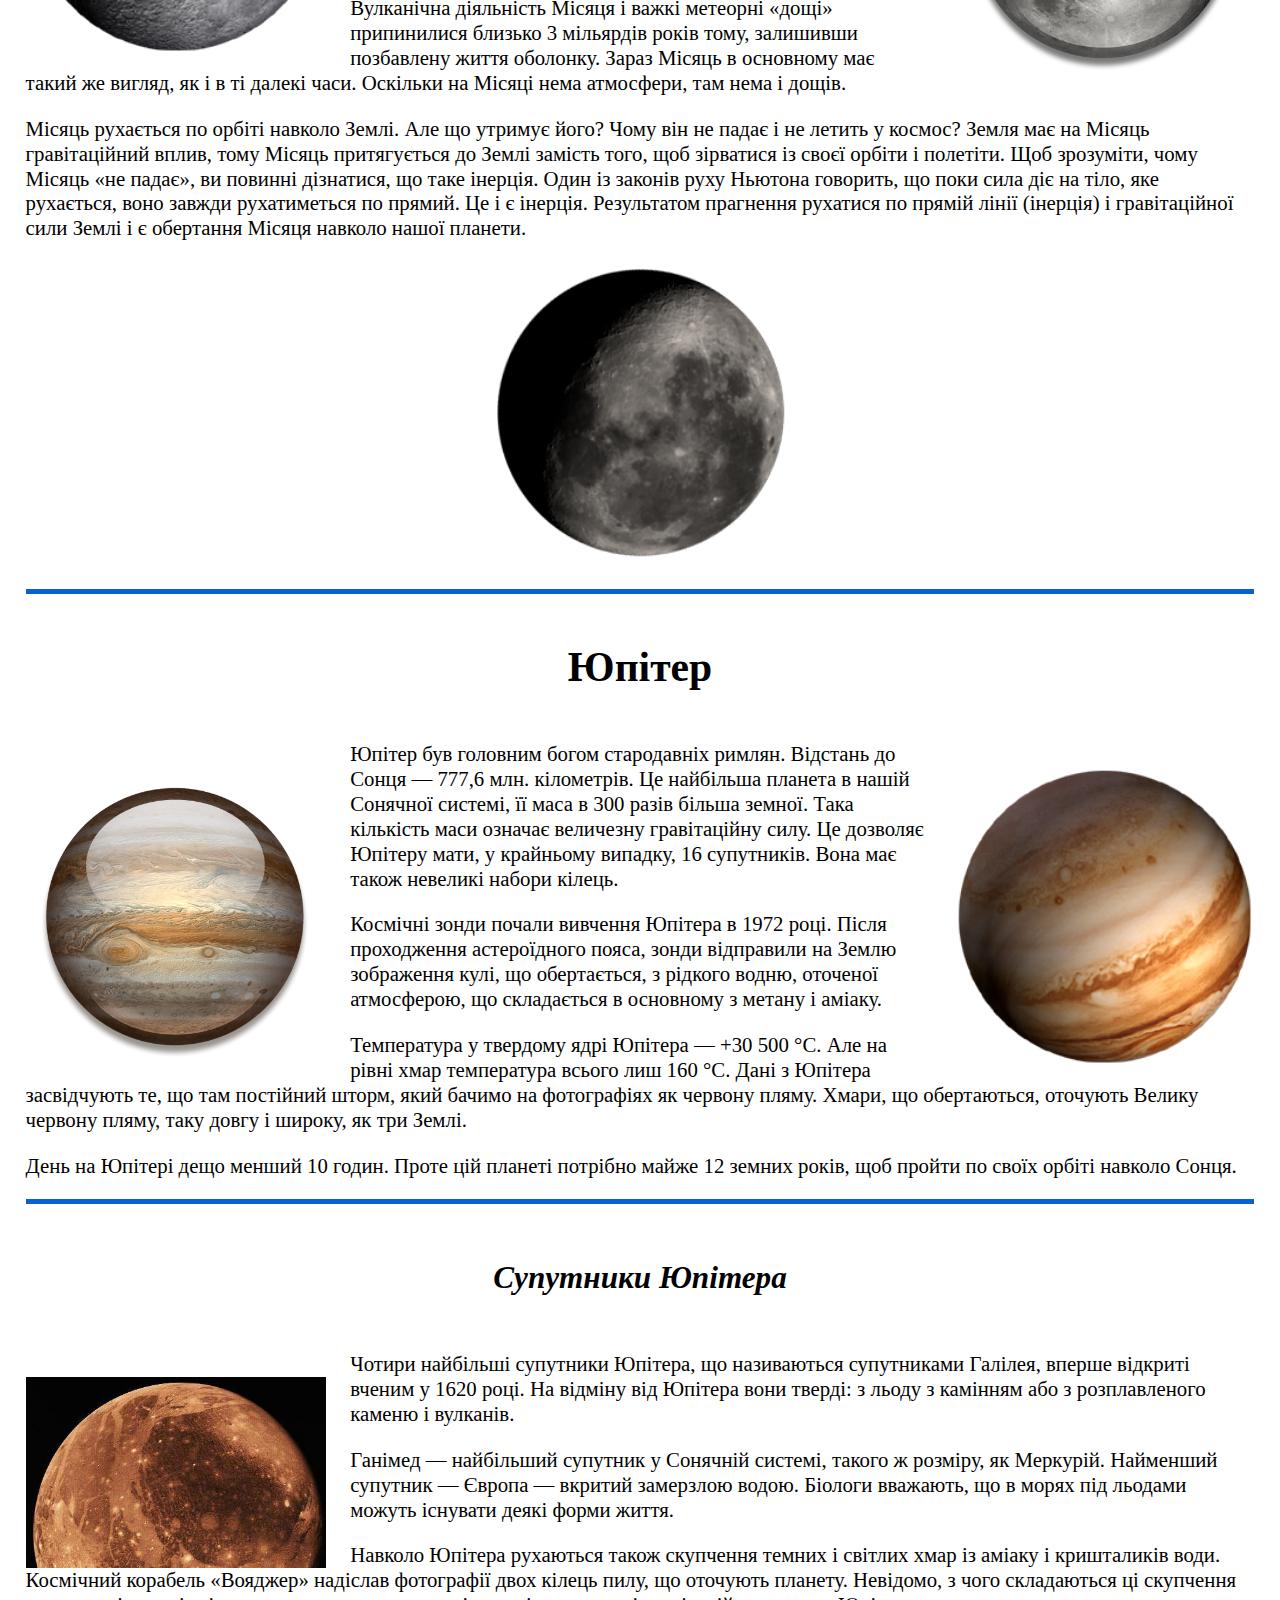
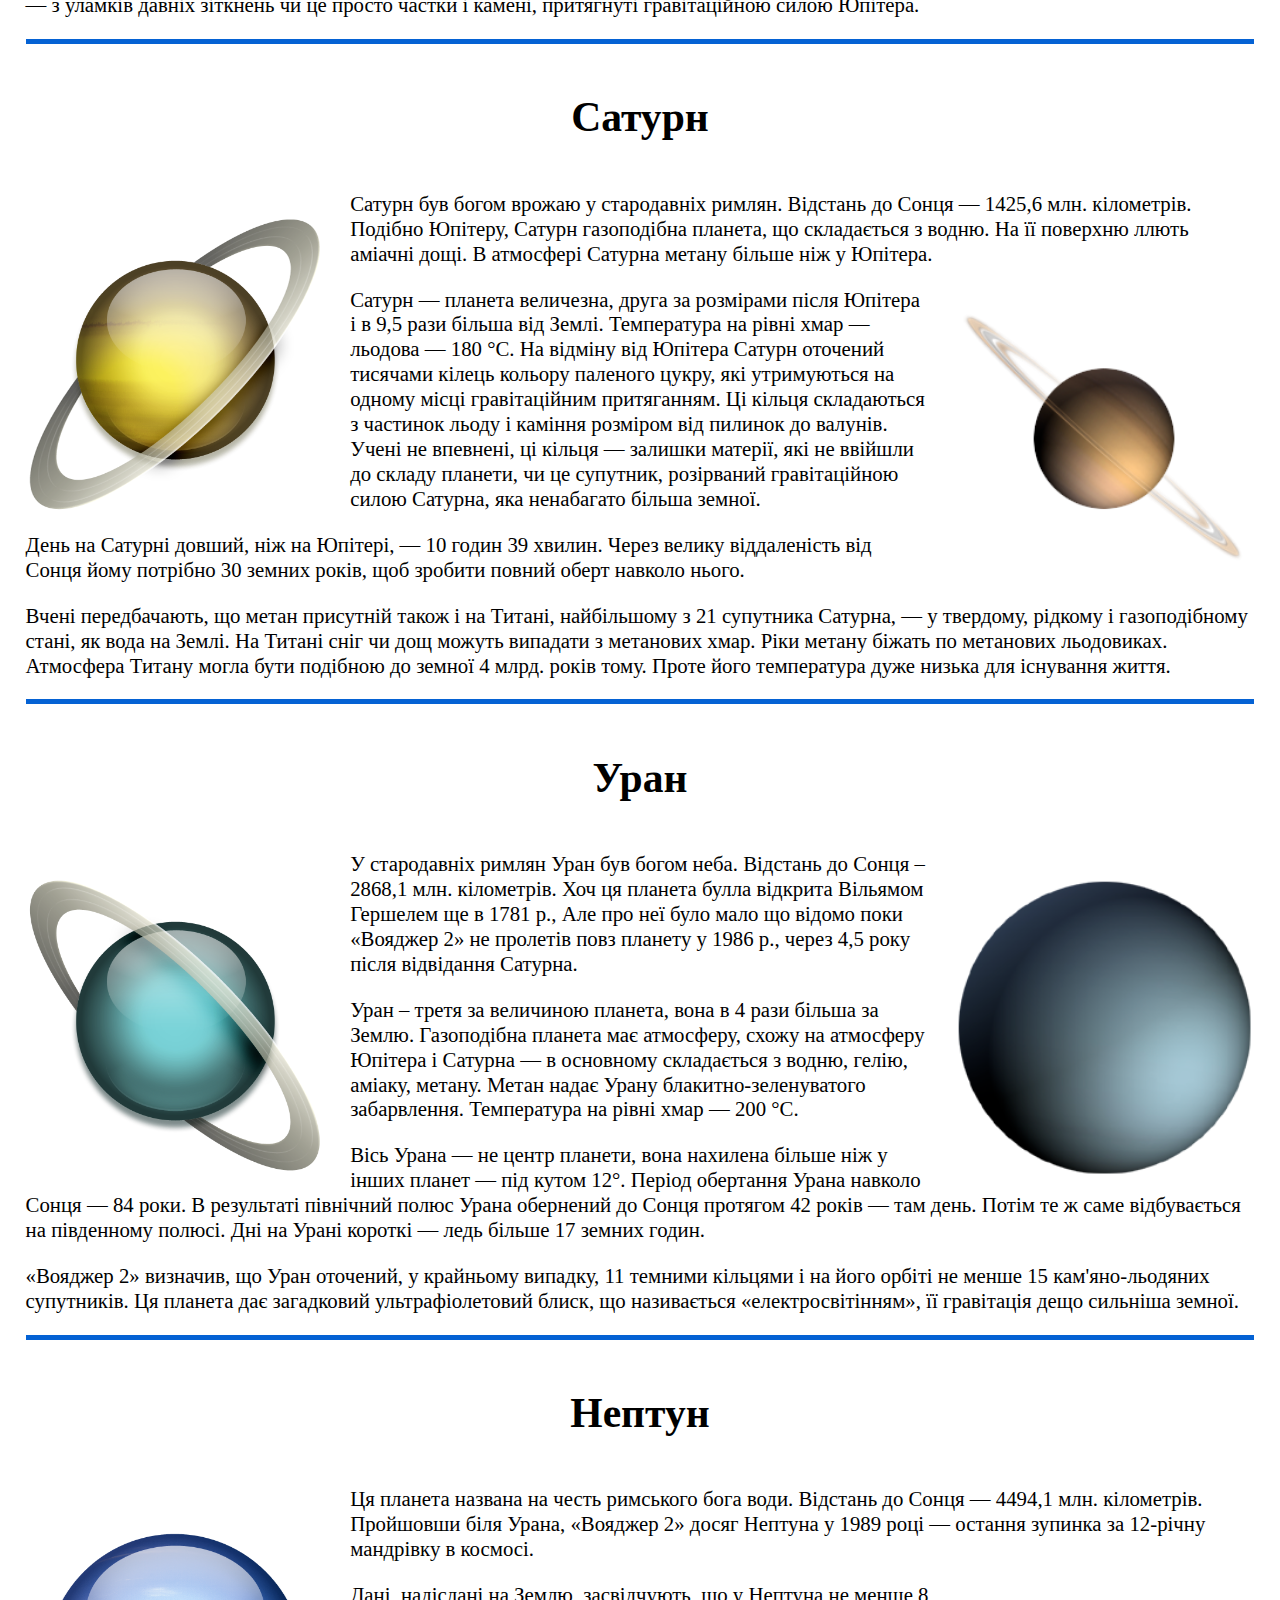
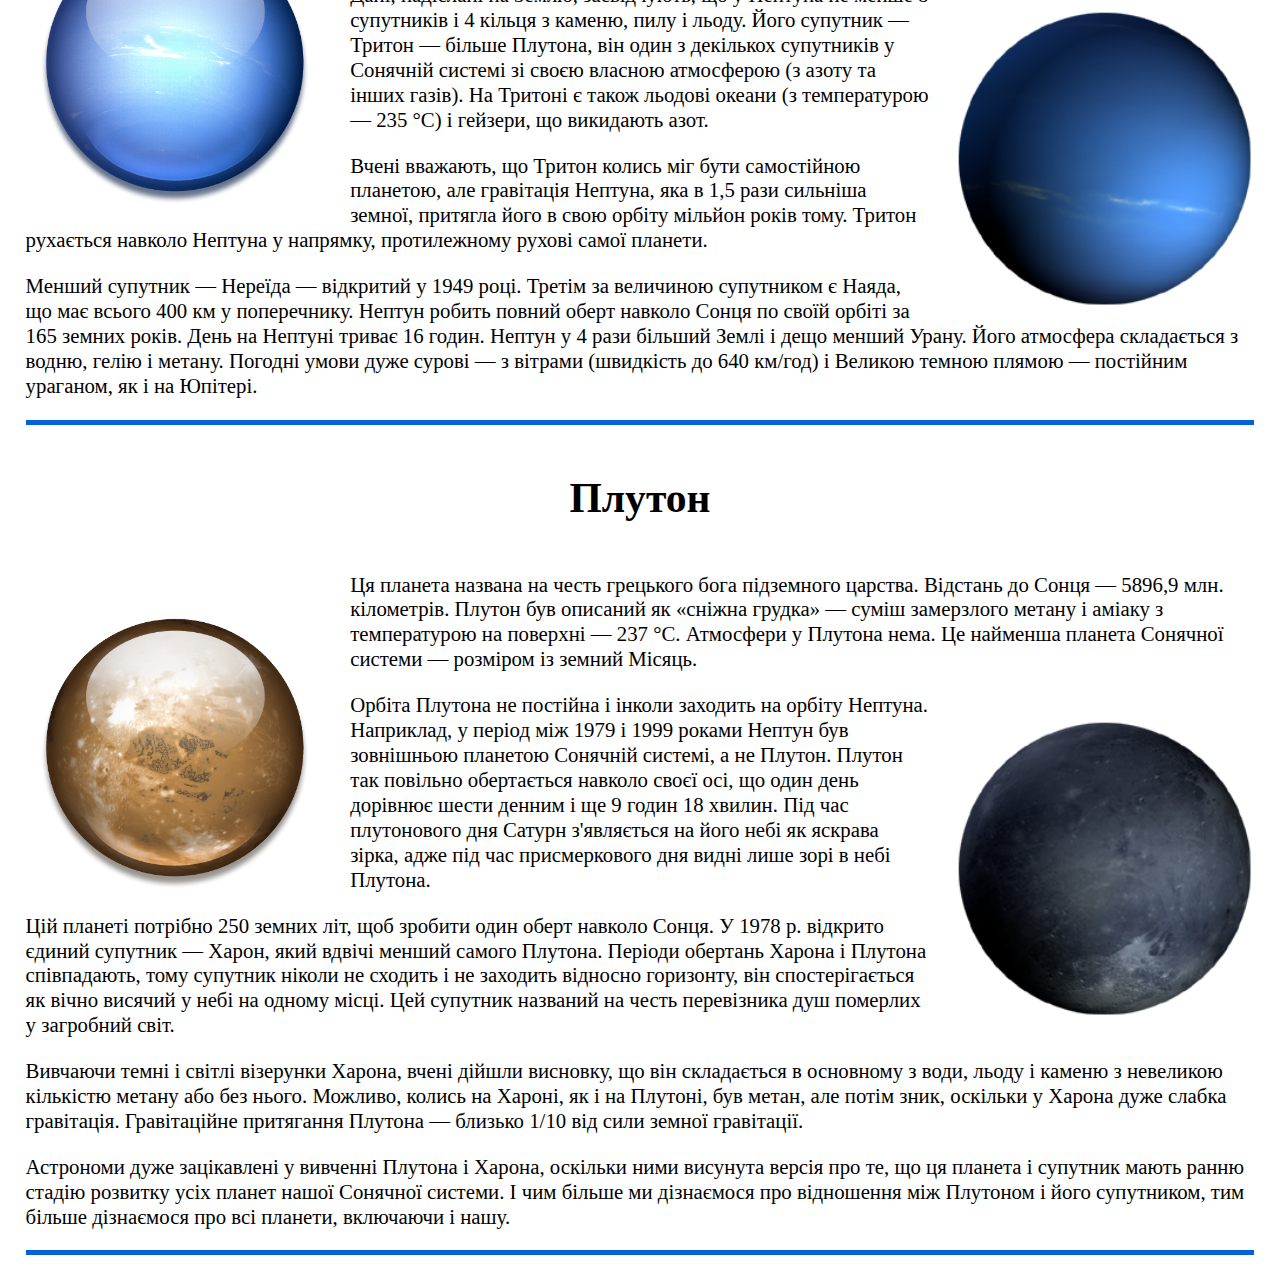
<file: planets.html>
<!DOCTYPE html>
<html>
	<head>
		<title>planets</title>
		<link href="CSS/planetsStyle.css" rel="stylesheet" type="text/css">
	</head>
	<body>
		<h1 align="center">Меркурій</h1>
        <diV>
            <img src="Sonyachna_sistema/Mercury.png" width="300px" class="image1">
            <p> 
                Меркурій був богом торгівлі у стародавніх римлян. Відстань планети до Сонця змінюється у межах від 46 млн. км до 70 млн. км. 
                Меркурій — найменша з усіх планет, його діаметр усього 5000 кілометрів. Хоч Меркурій і розташований найближче до Сонця, 
                на ньому найхолодніші у Сонячній системі ночі.
                До того, як зонд «Марінер 10» пролетів поблизу Меркурія в 1974 році, про цю планету було відомо зовсім мало. 
                <img src="Sonyachna_sistema/Icons/QsMercury.png" width="300px" class="image2">
                <p> 
                    Вона знаходиться так близько до Сонця, що сліпучий блиск робить майже неможливим спостереження за нею із Землі.
                    «Марінер 10» запущено в листопаді 1973 року, і перший раз він пролетів поблизу Меркурія через 5 місяців. 
                    Фотографії із зонда показують планету, схожу на наш Місяць, з такими ж глибокими кратерами і високими скелями. 
                    Ядро Меркурія складається із заліза, а його діаметр такий самий, як і в Місяця.
                </p> 
                Поверхня планети вкрита пористою речовиною темно-бурого кольору.
                Меркурій оточений дуже тонким шаром газів, в основному воднем, гелієм і неоном. 
                Оскільки атмосфери, яка б утримувала тепло, нема, то температура коливається 
                від +425 °С на сонячному до —173 °С на темному боці планети. Меркурій обертається так повільно, 
                що один день продовжується майже 59 земних, але рухається навколо Сонця так швидко, що «рік» завершується всього лиш за 
                88 земних днів. 
                <p>
                    У Меркурія нема супутників. Його гравітаційна сила вдвічі менша земної.
                    У 1974 році космічний апарат «Марінер 10» передав на Землю зображення Меркурія — планети, яка покрита великою кількістю 
                    кратерів розміром від декількох метрів до сотень кілометрів.
                </p>
            </p>
            <hr class="line3">
        </diV>
        <h1 align="center">Венера</h1>
        <div>
            <img src="Sonyachna_sistema/Venera.png" width="300px" class="image1">
            <p>
                У стародавніх римлян Венера була богинею кохання і краси. Відстань планети до Сонця 108,1 млн. кілометрів.
                Венера — найближча сусідка Землі. Вона стала першою планетою, яку почали вивчати за допомогою зондів ще у 1962 році. 
                У грудні 1978 року 4 безпілотні космічні кораблі — «Піонер Венера 1» (США), «Піонер Венера 2» (США), «Венера 11» (СРСР) 
                та «Венера 12» (СРСР) приземлялись або виходили на орбіту Венери.\
                <img src="Sonyachna_sistema/Icons/QsVenus.png" width="300px" class="image2">
                <p>
                    Хоч у планети схожі із Землею розміри і будова, проте умови на її поверхні нагадують справжнє пекло. 
                    Венера має щільну атмосферу, яка прикриває поверхню планети. Хмари в основному складаються тут із сірчаної кислоти, 
                    що надає Венері жовтувато-білого кольору.
                    Дощі на Венері кислотні. На ній два материки розміром з Африку й Австралію, можливо є і моря. Діючі вулкани дозволяють 
                    припустити наявність тих самих процесів над поверхнею, що й на Землі. Один з вулканів — це велетень, 
                    який має понад 240 км в основі і 11 км у висоту. 
                </p>
                <p>
                    Ядро планети складається з нікелю і заліза, як і в Землі.
                    Венера одержує вдвічі більше сонячного світла, ніж Земля, оскільки знаходиться ближче до Сонця. 
                    її щільна атмосфера з діоксиду вуглецю поглинає тепло, 
                    але температура поверхні залишається +482 °С і спроможна розплавити свинець!
                </p>
                <p>
                    Венера обертається у напрямку, протилежному Землі. Сонце встає там на заході. Ця планета обертається так повільно, 
                    що 1 день на ній дорівнює 243 земним. Але рік коротший, всього лиш 225 земних днів.
                    Як і в Меркурія, у Венери нема супутників, але її гравітаційна сила така ж, як і в Землі.
                </p>
                <p>
                    70% всієї площі Венери — рівнини, 20% — низини і 10% — гірські райони.
                    Хмарний шар настільки товстий, юз поверхні Венери не можна почити Сонця.
                </p>
                <p align="center"><img src="Sonyachna_sistema/Venera/ландшафт.jpg" width="300px"></p>
            </p>
            <hr class="line3">
        </div>
        <h1 align="center">Марс</h1>
        <div>
            <img src="Sonyachna_sistema/Icons/QsMars.png" width="300px" class="image1">
            <p>
                Марс був богом війни у стародавніх римлян. Відстань його від Сонця — 227,7 млн. кілометрів.
                Довгий час вважалося, що на цій планеті найбільш вірогідне існування життя. 
                <p>
                    Із середини 60-х років до 80-х космічні зонди «Марінер» (США), серія «Марс» (СРСР), «Вікінг 1 і 2» (США) і «Фобос» (СРСР) 
                    досліджували Марс. Зонди не виявили ніяких доказів життя, але ж усе-таки стало очевидно, що Марс чимось схожий на Землю. 
                </p>
                <img src="Sonyachna_sistema/Mars/abtract.jpg" width="300px" class="image2">
                <p>
                    Наприклад, атмосфера Марса в основному складається з діоксиду вуглецю (як на Венері), але є трохи і кисню й азоту (як на Землі). 
                    В атмосфері Марса присутня вода, але у порівнянні із Землею це лиш 0,001%. Проте цього досить, щоб конденсувати і формувати хмари і туман.
                </p>
                
                <p>
                    Дні на Марсі майже такої ж довготи, як і на Землі — 24 години 37 хвилин. Але оскільки Марс далі від Сонця, 
                    йому потрібно для проходження про своїй орбіті вдвічі більше часу, ніж на Землі, — 687 земних днів. 
                    Вісь Марса нахилена майже під тим же кутом, що й у Землі, звідси і пори року, щоправда, літня температура досягає лише —21 °С, 
                    а зимова опускається до —124 °С, заморожуючи, діоксид вуглецю у полярних районах Марса до льоду.
                </p>
                <img src="Sonyachna_sistema/Mars/Mars.jpg" width="300px" class="image1">
                <p>
                    Поверхня Марса здається порізаною колись в далекому минулому стрімкими потоками. Багато шо нагадує долини, берегові лінії, 
                    русла річок і острови. Один з каньйонів Марса такий довгий, що міг би перетнути в довжину територію США.
                </p>
                <p>
                    На Марсі один з найбільших вулканів Сонячної системи — вулкан Олімп. Його ширина біля основи понад 700 км 
                    і більш як 23 км висота. На Землі він був би вдвічі більшим від Евереста. Червона поверхня Марса — це 
                    результат залізооксидного пилу, який вкриває більшу частину планети. Ядро Марса менше земного, але більше місячного 
                    і складається із заліза і нікелю.
                </p>
                <p>
                    Сила гравітації Марса складає 2/5 гравітації Землі.
                    Марс вдвічі менший за Землю і має два супутники. Це невеликі астероїди, спіймані притяганням Марса. 
                    Вони називаються Фобос і Деймос.
                </p>
            </p>
            <hr class="line3" id="Mars">
        </div>
        <h1 align="center" id="Moon">Місяць</h1>
        <div>
            <img src="Sonyachna_sistema/Icons/QsMoon.png" width="300px" class="image1">
            <p>
                Місяць — найближчий сусід у космосі. Відстань від Землі до Місяця — 384,4 тис. кілометрів.
                Римською богинею, що уособлювала Місяць, вважалася Діана. 
                <img src="Sonyachna_sistema/Luna.png" width="300px" class="image2">
                <p>
                    По камінню і ґрунту, які були доставлені з Місяця на Землю, 
                    вчені визначили, що після того як 5 мільярдів років тому сформувалася Сонячна система, розплавлена поверхня Місяця остигла. 
                    Потім Місяць зазнав бомбардувань метеорів та інших об'єктів, вибухи стали причиною виникнення кратерів 
                    і розломів до пилу твердої кори. Величезні метеорити створили басейни шириною в сотні кілометрів. 
                </p>
                <p>
                    Вулканічна діяльність Місяця і важкі метеорні «дощі» припинилися близько 3 мільярдів років тому, 
                    залишивши позбавлену життя оболонку. Зараз Місяць в основному має такий же вигляд, як і в ті далекі часи. 
                    Оскільки на Місяці нема атмосфери, там нема і дощів.
                </p>
                <p>
                    Місяць рухається по орбіті навколо Землі. Але що утримує його? Чому він не падає і не летить у космос?
                    Земля має на Місяць гравітаційний вплив, тому Місяць притягується до Землі замість того, 
                    щоб зірватися із своєї орбіти і полетіти. Щоб зрозуміти, чому Місяць «не падає», ви повинні дізнатися, що таке інерція.
                    Один із законів руху Ньютона говорить, що поки сила діє на тіло, яке рухається, воно завжди рухатиметься по прямий. 
                    Це і є інерція. Результатом прагнення рухатися по прямій лінії (інерція) 
                    і гравітаційної сили Землі і є обертання Місяця навколо нашої планети.
                </p>
                <p align="center"><img src="Sonyachna_sistema/Icons/Moon/Qs Moon 3.png" width="300px"></p>
            </p>
            <hr class="line3">
        </div>
        <h1 align="center">Юпітер</h1>
        <div>
            <img src="Sonyachna_sistema/Jupiter.png" width="300px" class="image1">
            <img src="Sonyachna_sistema/Icons/QsJupiter.png" width="300px" class="image2">
                <p>
                    Юпітер був головним богом стародавніх римлян. Відстань до Сонця — 777,6 млн. кілометрів.
                    Це найбільша планета в нашій Сонячної системі, її маса в 300 разів більша земної. 
                    Така кількість маси означає величезну гравітаційну силу. Це дозволяє Юпітеру мати, у крайньому випадку, 16 супутників. 
                    Вона має також невеликі набори кілець.
                </p>
                <p>
                    Космічні зонди почали вивчення Юпітера в 1972 році. Після проходження астероїдного пояса, зонди відправили на Землю зображення кулі, 
                    що обертається, з рідкого водню, оточеної атмосферою, що складається в основному з метану і аміаку. 
                </p>
                <p>
                    Температура у твердому ядрі Юпітера — +30 500 °С. Але на рівні хмар температура всього лиш 160 °С. 
                    Дані з Юпітера засвідчують те, що там постійний шторм, який бачимо на фотографіях як червону пляму. 
                    Хмари, що обертаються, оточують Велику червону пляму, таку довгу і широку, як три Землі. 
                </p>
            <p>День на Юпітері дещо менший 10 годин. Проте цій планеті потрібно майже 12 земних років, щоб пройти по своїх орбіті навколо Сонця.</p>
            <hr class="line3">
        </div>
        <h2 align="center"><em>Супутники Юпітера</em></h2>
        <div>
            <img src="Sonyachna_sistema/Jupiter/Супутник Юпитера Ганімед.jpg" width="300px" class="image1">
                <p>
                    Чотири найбільші супутники Юпітера, що називаються супутниками Галілея, вперше відкриті вченим у 1620 році. 
                    На відміну від Юпітера вони тверді: з льоду з камінням або з розплавленого каменю і вулканів. 
                </p>
                <p>
                    Ганімед — найбільший супутник у Сонячній системі, такого ж розміру, як Меркурій. 
                    Найменший супутник — Європа — вкритий замерзлою водою. Біологи вважають, що в морях під льодами можуть існувати деякі форми життя.
                </p>
                <p>
                    Навколо Юпітера рухаються також скупчення темних і світлих хмар із аміаку і кришталиків води. 
                    Космічний корабель «Вояджер» надіслав фотографії двох кілець пилу, що оточують планету. 
                    Невідомо, з чого складаються ці скупчення — з уламків давніх зіткнень чи це просто частки і камені, 
                    притягнуті гравітаційною силою Юпітера.
                </p>
            <hr class="line3">
        </div>
        <h1  align="center">Сатурн</h1>
        <div>
            <img src="Sonyachna_sistema/Saturn.png" width="300px" class="image1">
                <p>
                    Сатурн був богом врожаю у стародавніх римлян. Відстань до Сонця — 1425,6 млн. кілометрів.
                    Подібно Юпітеру, Сатурн газоподібна планета, що складається з водню. На її поверхню ллють аміачні дощі. 
                    В атмосфері Сатурна метану більше ніж у Юпітера.
                <img src="Sonyachna_sistema/Icons/QsSaturn.png" width="300px" class="image2">
                <p>
                    Сатурн — планета величезна, друга за розмірами після Юпітера і в 9,5 рази більша від Землі. 
                    Температура на рівні хмар — льодова —	180 °С.
                    На відміну від Юпітера Сатурн оточений тисячами кілець кольору паленого цукру, які утримуються на одному місці 
                    гравітаційним притяганням. Ці кільця складаються з частинок льоду і каміння розміром від пилинок до валунів. 
                    Учені не впевнені, ці кільця — залишки матерії, які не ввійшли до складу планети, чи це супутник, 
                    розірваний гравітаційною силою Сатурна, яка ненабагато більша земної.
                </p>
                <p>
                    День на Сатурні довший, ніж на Юпітері, — 10 годин 39 хвилин. Через велику віддаленість від Сонця йому потрібно 30 земних років, 
                    щоб зробити повний оберт навколо нього.
                </p>
                <p>
                    Вчені передбачають, що метан присутній також і на Титані, найбільшому з 21 супутника Сатурна, — 
                    у твердому, рідкому і газоподібному стані, як вода на Землі. На Титані сніг чи дощ можуть випадати з метанових хмар. 
                    Ріки метану біжать по метанових льодовиках. Атмосфера Титану могла бути подібною до земної 4 млрд. років тому. 
                    Проте його температура дуже низька для існування життя.
                </p>
            <hr class="line3">
        </div>
        <h1 align="center">Уран</h1>
        <div>
            <img src="Sonyachna_sistema/Uran.png" width="300px" class="image1">
            <img src="Sonyachna_sistema/Icons/QsUranus.png" width="300px" class="image2">
            <p>
                У стародавніх римлян Уран був богом неба. Відстань до Сонця – 2868,1 млн. кілометрів.
                Хоч ця планета булла відкрита Вільямом Гершелем ще в 1781 р., Але про неї було мало що відомо поки 
                «Вояджер 2» не пролетів повз планету у 1986 р., через 4,5 року після відвідання Сатурна.
            </p>
            <p>
                Уран – третя за величиною планета, вона в 4 рази більша за Землю. Газоподібна планета має атмосферу, 
                схожу на атмосферу Юпітера і Сатурна — в основному складається з водню, гелію, аміаку, метану. 
                Метан надає Урану блакитно-зеленуватого забарвлення. Температура на рівні хмар — 200 °С.
            </p>
            <p>
                Вісь Урана — не центр планети, вона нахилена більше ніж у інших планет — під кутом 12°. 
                Період обертання Урана навколо Сонця — 84 роки. 
                В результаті північний полюс Урана обернений до Сонця протягом 42 років — там день. 
                Потім те ж саме відбувається на південному полюсі. Дні на Урані короткі — ледь більше 17 земних годин.
            </p>
            <p>
                «Вояджер 2» визначив, що Уран оточений, у крайньому випадку, 11 темними кільцями і на його орбіті не менше 15 
                кам'яно-льодяних супутників. Ця планета дає загадковий ультрафіолетовий блиск, що називається «електросвітінням», 
                її гравітація дещо сильніша земної.
            </p>
            <hr class="line3">
        </div>
        <h1 align="center">Нептун</h1>
        <div>
            <img src="Sonyachna_sistema/Neptune.png" width="300px" class="image1">
            <p>
                Ця планета названа на честь римського бога води. Відстань до Сонця — 4494,1 млн. кілометрів.
                Пройшовши біля Урана, «Вояджер 2» досяг Нептуна у 1989 році — остання зупинка за 12-річну мандрівку в космосі. 
            </p>
            <img src="Sonyachna_sistema/Icons/QsNeptune.png" width="300px" class="image2">
            <p>
                Дані, надіслані на Землю, засвідчують, що у Нептуна не менше 8 супутників і 4 кільця з каменю, пилу і льоду.
                Його супутник — Тритон — більше Плутона, він один з декількох супутників у Сонячній системі зі своєю власною атмосферою 
                (з азоту та інших газів). На Тритоні є також льодові океани (з температурою — 235 °С) і гейзери, що викидають азот.
            </p> 
            <p>
                Вчені вважають, що Тритон колись міг бути самостійною планетою, але гравітація Нептуна, яка в 1,5 рази сильніша земної, 
                притягла його в свою орбіту мільйон років тому. Тритон рухається навколо Нептуна у напрямку, протилежному рухові самої планети.
            <p>
                Менший супутник — Нереїда — відкритий у 1949 році. Третім за величиною супутником є Наяда, що має всього 400 км у поперечнику.
                Нептун робить повний оберт навколо Сонця по своїй орбіті за 165 земних років. День на Нептуні триває 16 годин. 
                Нептун у 4 рази більший Землі і дещо менший Урану. Його атмосфера складається з водню, гелію і метану. 
                Погодні умови дуже сурові — з вітрами (швидкість до 640 км/год) і Великою темною плямою — постійним ураганом, як і на Юпітері.
            </p>
            <hr class="line3">
        </div>
        <h1 align="center">Плутон</h1>
        <div>
            <img src="Sonyachna_sistema/Pluton.png" width="300px" class="image1">
            <p>
                Ця планета названа на честь грецького бога підземного царства. Відстань до Сонця — 5896,9 млн. кілометрів.
                Плутон був описаний як «сніжна грудка» — суміш замерзлого метану і аміаку з температурою на поверхні — 237 °С. 
                Атмосфери у Плутона нема. Це найменша планета Сонячної системи — розміром із земний Місяць.
            </p>
            <img src="Sonyachna_sistema/Icons/QsPluto.png" width="300px" class="image2">
            <p> 
                Орбіта Плутона не постійна і інколи заходить на орбіту Нептуна. Наприклад, у період між 1979 і 1999 роками 
                Нептун був зовнішньою планетою Сонячній системі, а не Плутон. Плутон так повільно обертається навколо своєї осі, 
                що один день дорівнює шести денним і ще 9 годин 18 хвилин. Під час плутонового дня Сатурн з'являється на його небі 
                як яскрава зірка, адже під час присмеркового дня видні лише зорі в небі Плутона. 
            </p>
            <p>
                Цій планеті потрібно 250 земних літ, щоб зробити один оберт навколо Сонця. У 1978 р. відкрито єдиний супутник — Харон, 
                який вдвічі менший самого Плутона.
                Періоди обертань Харона і Плутона співпадають, тому супутник ніколи не сходить і не заходить відносно горизонту, 
                він спостерігається як вічно висячий у небі на одному місці. 
                Цей супутник названий на честь перевізника душ померлих у загробний світ.
            </p>
            <p>
                Вивчаючи темні і світлі візерунки Харона, вчені дійшли висновку, що він складається в основному з 
                води, льоду і каменю з невеликою кількістю метану або без нього. Можливо, колись на Хароні, як і на Плутоні, 
                був метан, але потім зник, оскільки у Харона дуже слабка гравітація. 
                Гравітаційне притягання Плутона — близько 1/10 від сили земної гравітації.
            </p>
            <p>
                Астрономи дуже зацікавлені у вивченні Плутона і Харона, 
                оскільки ними висунута версія про те, що ця планета і супутник мають ранню стадію розвитку усіх планет нашої Сонячної системи. 
                І чим більше ми дізнаємося про відношення між Плутоном і його супутником, тим більше дізнаємося про всі планети, включаючи і нашу.
            </p>
            <hr class="line3">
        </div>
	</body>
</html>
</file>
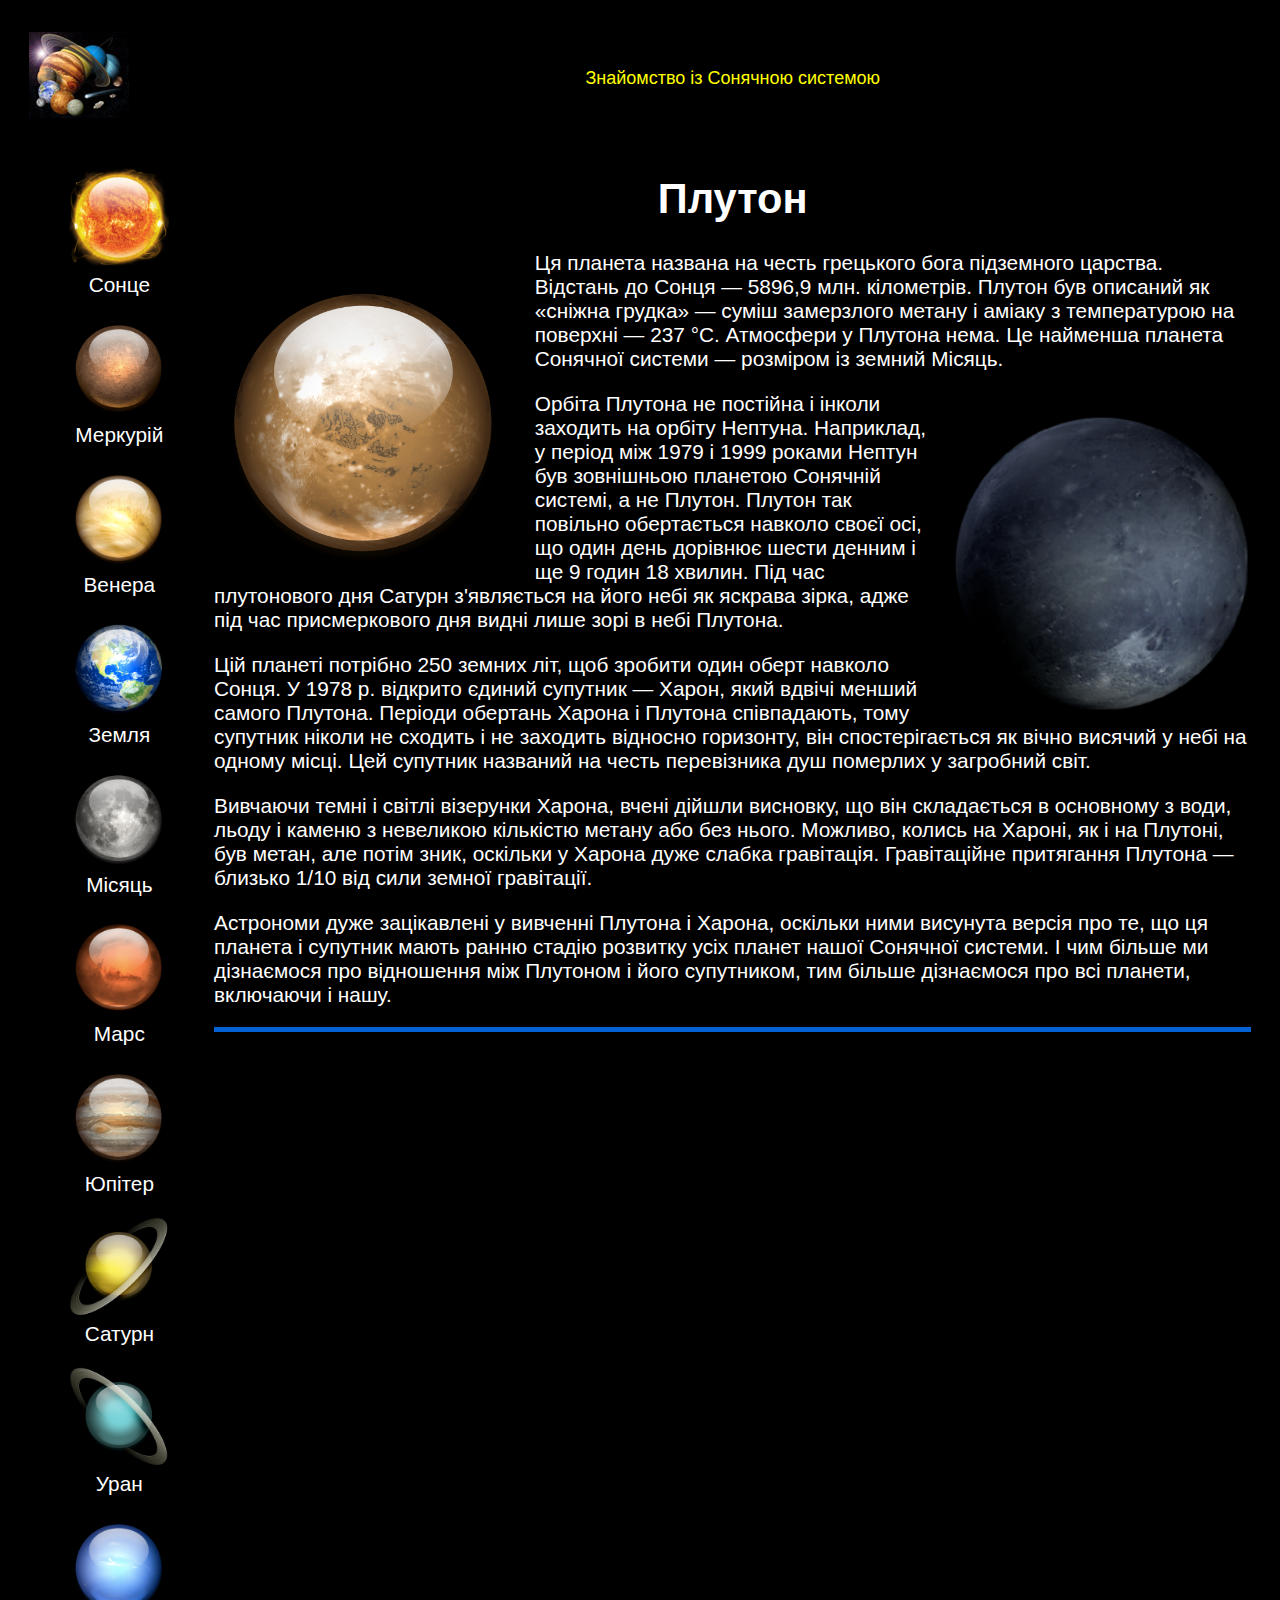
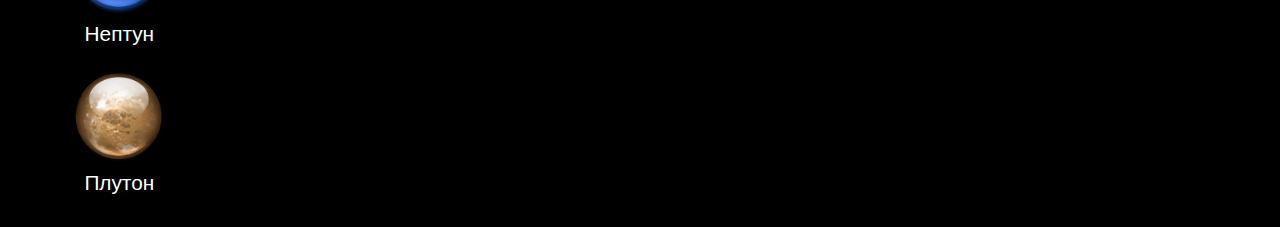
<file: pluton.html>
<!DOCTYPE html>
<html>
	<head>
		<title>Планети Сонячної системи</title>
		<link href="CSS/planets.css" rel="stylesheet" type="text/css">
	</head>
	<body>
		<table>
		<tr>
			<td width="15%">
				<a href="index.html" target="_blank">
					<p align="left" valign="middle">
						<img src="Sonyachna_sistema/golovna.jpg" width="100px" >
					</p>
				</a>
			</td>
			<td valign="middle">
				<p align="center"><font color="yellow" size="4">Знайомство із Сонячною системою</font></p>
			</td>

		</tr>
		<tr>
			<td width="15%">
				<p>
					<a href="soln.html" target="_blank"><p align="center"><img src="Sonyachna_sistema/Sun.png" width="100px"><br>
					Сонце</p>
					</a>
					<a href="mercury.html" target="_blank"><p align="center"><img src="Sonyachna_sistema/Mercury.png" width="100px"><br>
					Меркурій</p>
					</a>
					<a href="venera.html" target="_blank"><p align="center"><img src="Sonyachna_sistema/Venera.png" width="100px"><br>
					Венера<br></p>
					</a>
					<a href="zeml.html" target="_blank"><p align="center"><img src="Sonyachna_sistema/Zemlya.png" width="100px"><br>
					Земля<br></p>
					</a>
					<a href="moon.html" target="_blank"><p align="center"><img src="Sonyachna_sistema/Luna.png" width="100px"><br>
					Місяць<br></p>
					</a>
					<a href="mars.html" target="_blank"><p align="center"><img src="Sonyachna_sistema/Mars.png" width="100px"><br>
					Марс<br></p>
					</a>
					<a href="jupiter.html" target="_blank"><p align="center"><img src="Sonyachna_sistema/Jupiter.png" width="100px"><br>
					Юпітер<br></p>
					</a>
					<a href="saturn.html" target="_blank"><p align="center"><img src="Sonyachna_sistema/Saturn.png" width="100px"><br>
					Сатурн<br></p>
					</a>
					<a href="uran.html" target="_blank"><p align="center"><img src="Sonyachna_sistema/Uran.png" width="100px"><br>
					Уран<br></p>
					</a>
					<a href="neptune.html" target="_blank"><p align="center"><img src="Sonyachna_sistema/Neptune.png" width="100px"><br>
					Нептун<br></p>
					</a>
					<a href="pluton.html" target="_blank"><p align="center"><img src="Sonyachna_sistema/Pluton.png" width="100px"><br>
					Плутон</p>
					</a>
				</p>
			</td>
			<td valign="top">
                <h1 align="center">Плутон</h1>
        <div>
            <img src="Sonyachna_sistema/Pluton.png" width="300px" id="image1">
            <p>
                Ця планета названа на честь грецького бога підземного царства. Відстань до Сонця — 5896,9 млн. кілометрів.
                Плутон був описаний як «сніжна грудка» — суміш замерзлого метану і аміаку з температурою на поверхні — 237 °С. 
                Атмосфери у Плутона нема. Це найменша планета Сонячної системи — розміром із земний Місяць.
            </p>
            <img src="Sonyachna_sistema/Icons/QsPluto.png" width="300px" id="image2">
            <p> 
                Орбіта Плутона не постійна і інколи заходить на орбіту Нептуна. Наприклад, у період між 1979 і 1999 роками 
                Нептун був зовнішньою планетою Сонячній системі, а не Плутон. Плутон так повільно обертається навколо своєї осі, 
                що один день дорівнює шести денним і ще 9 годин 18 хвилин. Під час плутонового дня Сатурн з'являється на його небі 
                як яскрава зірка, адже під час присмеркового дня видні лише зорі в небі Плутона. 
            </p>
            <p>
                Цій планеті потрібно 250 земних літ, щоб зробити один оберт навколо Сонця. У 1978 р. відкрито єдиний супутник — Харон, 
                який вдвічі менший самого Плутона.
                Періоди обертань Харона і Плутона співпадають, тому супутник ніколи не сходить і не заходить відносно горизонту, 
                він спостерігається як вічно висячий у небі на одному місці. 
                Цей супутник названий на честь перевізника душ померлих у загробний світ.
            </p>
            <p>
                Вивчаючи темні і світлі візерунки Харона, вчені дійшли висновку, що він складається в основному з 
                води, льоду і каменю з невеликою кількістю метану або без нього. Можливо, колись на Хароні, як і на Плутоні, 
                був метан, але потім зник, оскільки у Харона дуже слабка гравітація. 
                Гравітаційне притягання Плутона — близько 1/10 від сили земної гравітації.
            </p>
            <p>
                Астрономи дуже зацікавлені у вивченні Плутона і Харона, 
                оскільки ними висунута версія про те, що ця планета і супутник мають ранню стадію розвитку усіх планет нашої Сонячної системи. 
                І чим більше ми дізнаємося про відношення між Плутоном і його супутником, тим більше дізнаємося про всі планети, включаючи і нашу.
            </p>
            <hr id="line3">
        </div>
    </td>
</tr>
</table>
</body>
</html>
</file>
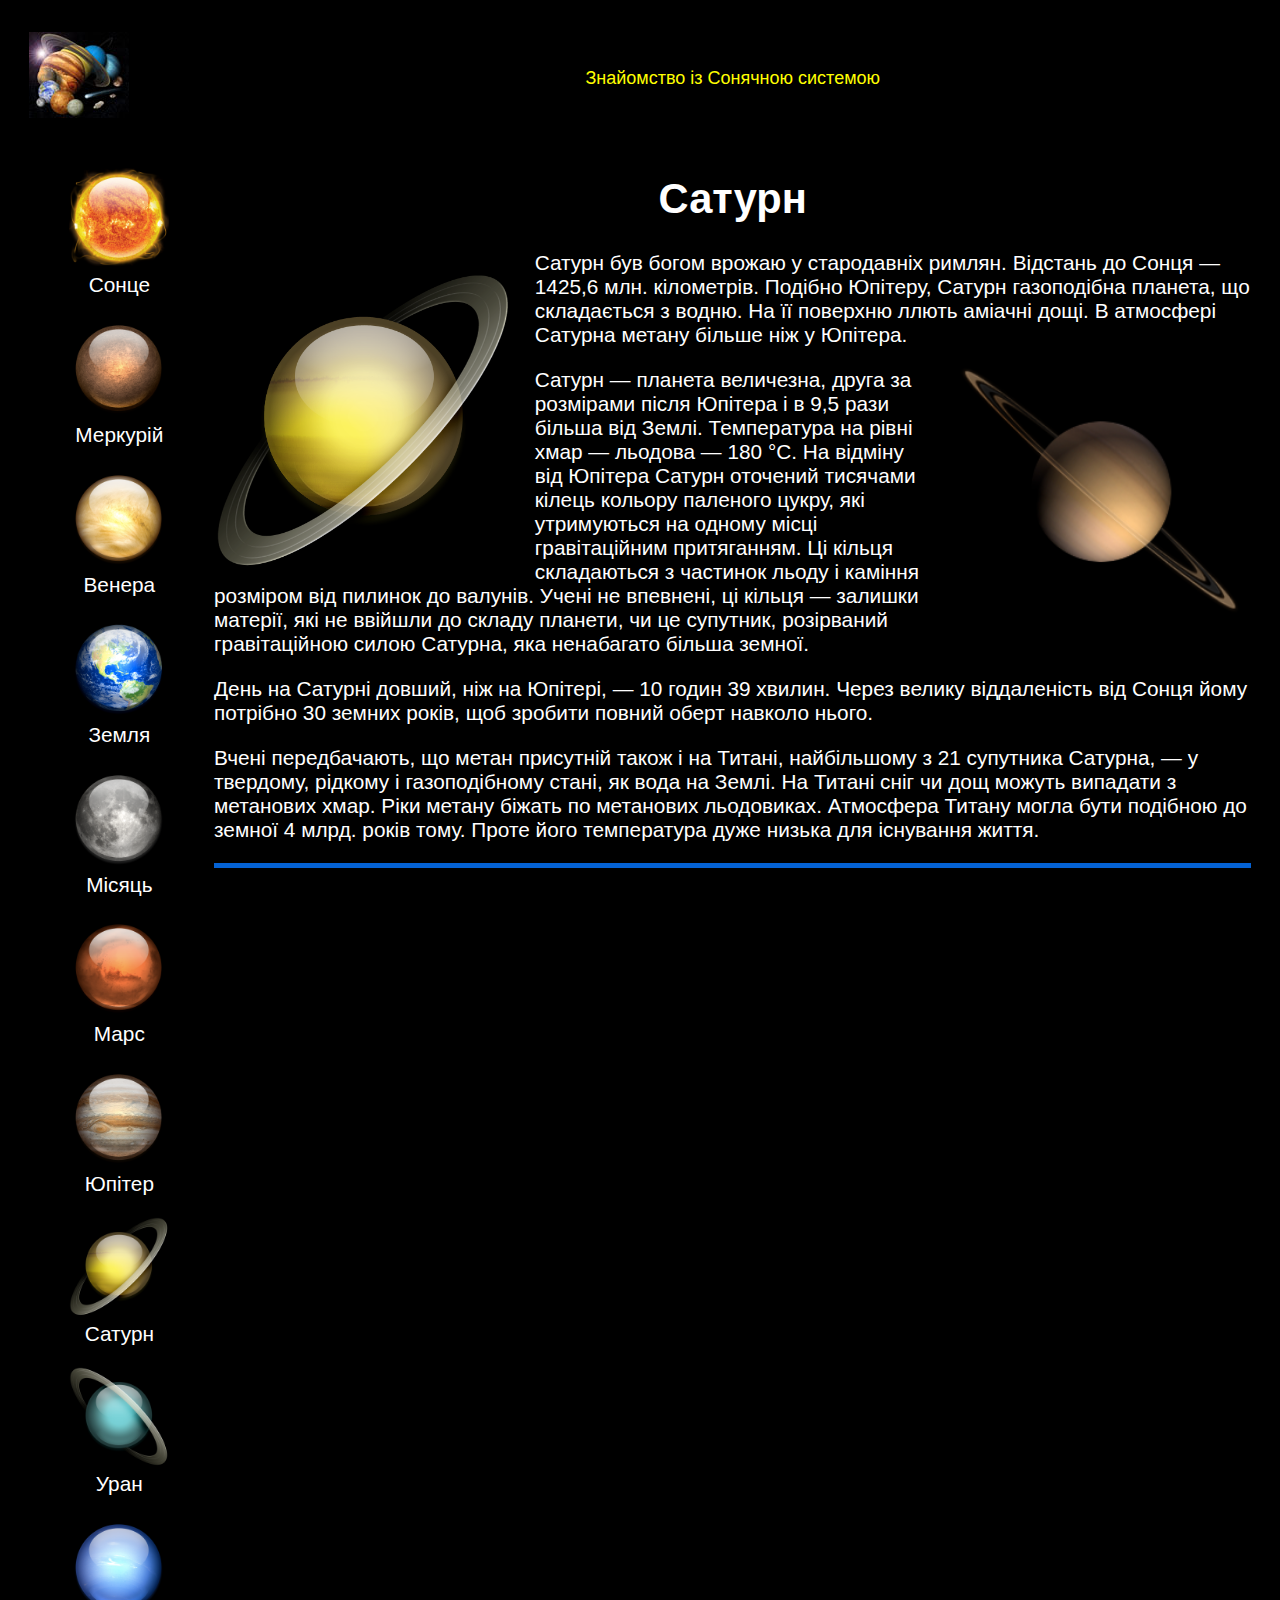
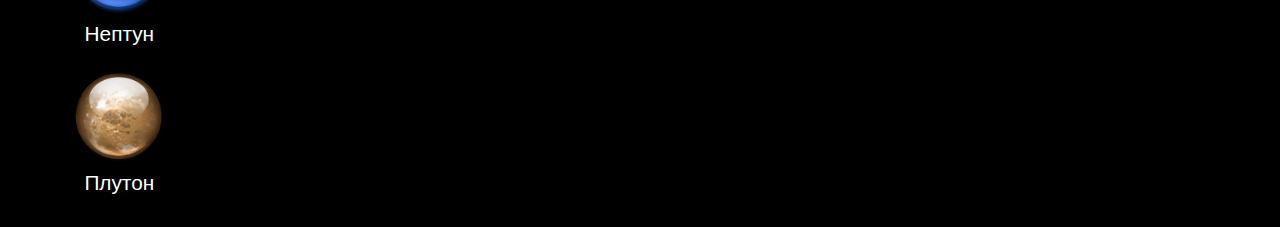
<file: saturn.html>
<!DOCTYPE html>
<html>
	<head>
		<title>Планети Сонячної системи</title>
		<link href="CSS/planets.css" rel="stylesheet" type="text/css">
	</head>
	<body>
		<table>
		<tr>
			<td width="15%">
				<a href="index.html" target="_blank">
					<p align="left" valign="middle">
						<img src="Sonyachna_sistema/golovna.jpg" width="100px" >
					</p>
				</a>
			</td>
			<td valign="middle">
				<p align="center"><font color="yellow" size="4">Знайомство із Сонячною системою</font></p>
			</td>

		</tr>
		<tr>
			<td width="15%">
				<p>
					<a href="soln.html" target="_blank"><p align="center"><img src="Sonyachna_sistema/Sun.png" width="100px"><br>
					Сонце</p>
					</a>
					<a href="mercury.html" target="_blank"><p align="center"><img src="Sonyachna_sistema/Mercury.png" width="100px"><br>
					Меркурій</p>
					</a>
					<a href="venera.html" target="_blank"><p align="center"><img src="Sonyachna_sistema/Venera.png" width="100px"><br>
					Венера<br></p>
					</a>
					<a href="zeml.html" target="_blank"><p align="center"><img src="Sonyachna_sistema/Zemlya.png" width="100px"><br>
					Земля<br></p>
					</a>
					<a href="moon.html" target="_blank"><p align="center"><img src="Sonyachna_sistema/Luna.png" width="100px"><br>
					Місяць<br></p>
					</a>
					<a href="mars.html" target="_blank"><p align="center"><img src="Sonyachna_sistema/Mars.png" width="100px"><br>
					Марс<br></p>
					</a>
					<a href="jupiter.html" target="_blank"><p align="center"><img src="Sonyachna_sistema/Jupiter.png" width="100px"><br>
					Юпітер<br></p>
					</a>
					<a href="saturn.html" target="_blank"><p align="center"><img src="Sonyachna_sistema/Saturn.png" width="100px"><br>
					Сатурн<br></p>
					</a>
					<a href="uran.html" target="_blank"><p align="center"><img src="Sonyachna_sistema/Uran.png" width="100px"><br>
					Уран<br></p>
					</a>
					<a href="neptune.html" target="_blank"><p align="center"><img src="Sonyachna_sistema/Neptune.png" width="100px"><br>
					Нептун<br></p>
					</a>
					<a href="pluton.html" target="_blank"><p align="center"><img src="Sonyachna_sistema/Pluton.png" width="100px"><br>
					Плутон</p>
					</a>
				</p>
			</td>
			<td valign="top">
                <h1  align="center">Сатурн</h1>
        <div>
            <img src="Sonyachna_sistema/Saturn.png" width="300px" id="image1">
                <p>
                    Сатурн був богом врожаю у стародавніх римлян. Відстань до Сонця — 1425,6 млн. кілометрів.
                    Подібно Юпітеру, Сатурн газоподібна планета, що складається з водню. На її поверхню ллють аміачні дощі. 
                    В атмосфері Сатурна метану більше ніж у Юпітера.
                <img src="Sonyachna_sistema/Icons/QsSaturn.png" width="300px" id="image2">
                <p>
                    Сатурн — планета величезна, друга за розмірами після Юпітера і в 9,5 рази більша від Землі. 
                    Температура на рівні хмар — льодова —	180 °С.
                    На відміну від Юпітера Сатурн оточений тисячами кілець кольору паленого цукру, які утримуються на одному місці 
                    гравітаційним притяганням. Ці кільця складаються з частинок льоду і каміння розміром від пилинок до валунів. 
                    Учені не впевнені, ці кільця — залишки матерії, які не ввійшли до складу планети, чи це супутник, 
                    розірваний гравітаційною силою Сатурна, яка ненабагато більша земної.
                </p>
                <p>
                    День на Сатурні довший, ніж на Юпітері, — 10 годин 39 хвилин. Через велику віддаленість від Сонця йому потрібно 30 земних років, 
                    щоб зробити повний оберт навколо нього.
                </p>
                <p>
                    Вчені передбачають, що метан присутній також і на Титані, найбільшому з 21 супутника Сатурна, — 
                    у твердому, рідкому і газоподібному стані, як вода на Землі. На Титані сніг чи дощ можуть випадати з метанових хмар. 
                    Ріки метану біжать по метанових льодовиках. Атмосфера Титану могла бути подібною до земної 4 млрд. років тому. 
                    Проте його температура дуже низька для існування життя.
                </p>
            <hr id="line3">
        </div>
    </td>
</tr>
</table>
</body>
</html>
</file>
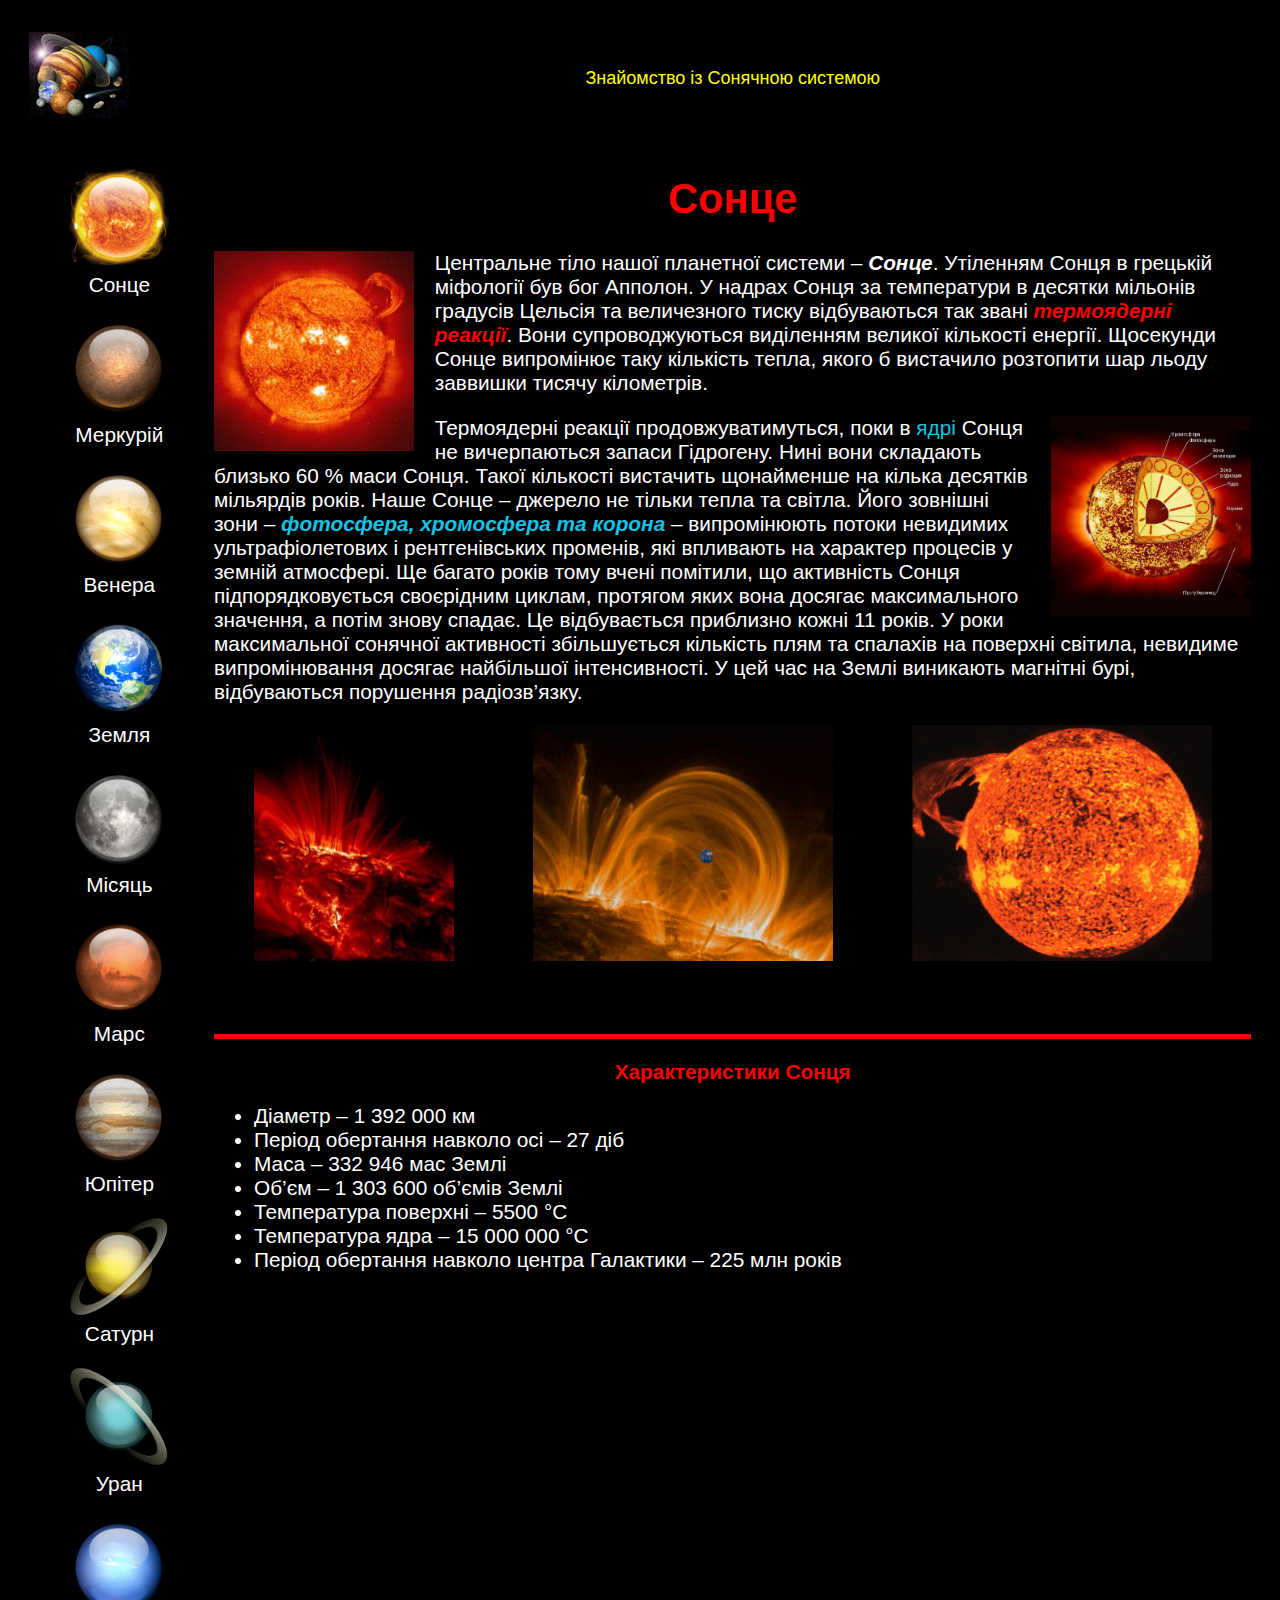
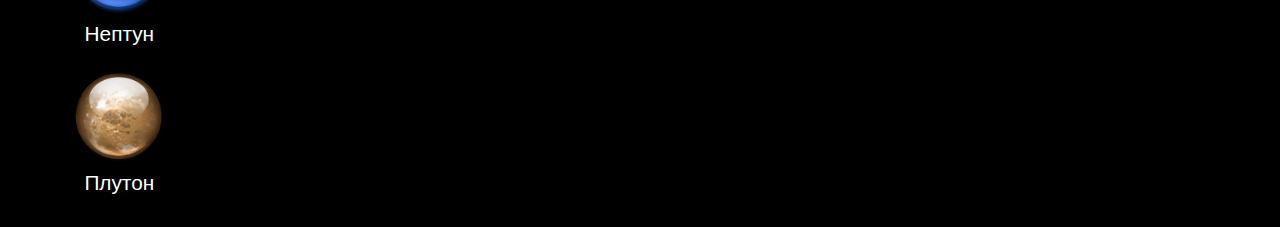
<file: soln.html>
<!DOCTYPE html>
<html>
	<head>
		<title>Сонце</title>
		<link href="CSS/solnStyle.css" rel="stylesheet" type="text/css">
	</head>
	<body>
        <table>
            <tr>
                <td width="15%">
                    <a href="index.html" target="_blank">
                        <p align="left" valign="middle">
                            <img src="Sonyachna_sistema/golovna.jpg" width="100px" >
                        </p>
                    </a>
                </td>
                <td valign="middle">
                    <p align="center"><font color="yellow" size="4">Знайомство із Сонячною системою</font></p>
                </td>
    
            </tr>
            <tr>
                <td width="15%">
                    <p>
                        <a href="soln.html" target="_blank"><p align="center"><img src="Sonyachna_sistema/Sun.png" width="100px"><br>
                        Сонце</p>
                        </a>
                        <a href="mercury.html" target="_blank"><p align="center"><img src="Sonyachna_sistema/Mercury.png" width="100px"><br>
                        Меркурій</p>
                        </a>
                        <a href="venera.html" target="_blank"><p align="center"><img src="Sonyachna_sistema/Venera.png" width="100px"><br>
                        Венера<br></p>
                        </a>
                        <a href="zeml.html" target="_blank"><p align="center"><img src="Sonyachna_sistema/Zemlya.png" width="100px"><br>
                        Земля<br></p>
                        </a>
                        <a href="moon.html" target="_blank"><p align="center"><img src="Sonyachna_sistema/Luna.png" width="100px"><br>
                        Місяць<br></p>
                        </a>
                        <a href="mars.html" target="_blank"><p align="center"><img src="Sonyachna_sistema/Mars.png" width="100px"><br>
                        Марс<br></p>
                        </a>
                        <a href="jupiter.html" target="_blank"><p align="center"><img src="Sonyachna_sistema/Jupiter.png" width="100px"><br>
                        Юпітер<br></p>
                        </a>
                        <a href="saturn.html" target="_blank"><p align="center"><img src="Sonyachna_sistema/Saturn.png" width="100px"><br>
                        Сатурн<br></p>
                        </a>
                        <a href="uran.html" target="_blank"><p align="center"><img src="Sonyachna_sistema/Uran.png" width="100px"><br>
                        Уран<br></p>
                        </a>
                        <a href="neptune.html" target="_blank"><p align="center"><img src="Sonyachna_sistema/Neptune.png" width="100px"><br>
                        Нептун<br></p>
                        </a>
                        <a href="pluton.html" target="_blank"><p align="center"><img src="Sonyachna_sistema/Pluton.png" width="100px"><br>
                        Плутон</p>
                        </a>
                    </p>
                </td>
                <td valign="top">
		<h1 align="center" class="red">Сонце</h1>
        <img src="images/soln Img/sol2.jpg" width="200px" id="image1">
        <p> Центральне тіло нашої планетної системи – <strong><em>Сонце</em></strong>. Утіленням Сонця в грецькій міфології був бог Апполон.
            У надрах Сонця за температури в десятки мільонів градусів Цельсія та величезного тиску 
            відбуваються так звані <span class="red"><em><strong>термоядерні реакції</strong></em></span>. Вони супроводжуються виділенням великої кількості енергії. 
            Щосекунди Сонце випромінює таку кількість тепла, 
            якого б вистачило розтопити шар льоду заввишки тисячу кілометрів.
        </p>
        <img src="images/soln Img/sol6.jpg" width="200px" class="image2">
        <p> Термоядерні реакції продовжуватимуться, поки в <span class="blue">ядрі</span> Сонця не вичерпаються запаси Гідрогену. 
            Нині вони складають близько 60 % маси Сонця. Такої кількості вистачить щонайменше на кілька десятків мільярдів років.
            Наше Сонце – джерело не тільки тепла та світла. Його зовнішні зони – <span class="blue"><em><strong>фотосфера, хромосфера та корона</strong></em></span> – випромінюють 
            потоки невидимих ультрафіолетових і рентгенівських променів, які впливають на характер процесів у земній атмосфері.
            
            Ще багато років тому вчені помітили, що активність Сонця підпорядковується своєрідним циклам, 
            протягом яких вона досягає максимального значення, а потім знову спадає. Це відбувається приблизно кожні 11 років. 
            У роки максимальної сонячної активності збільшується кількість плям та спалахів на поверхні світила, 
            невидиме випромінювання досягає найбільшої інтенсивності. У цей час на Землі виникають магнітні бурі, 
            відбуваються порушення радіозв’язку.
        </p>
        <div>
            <img src="images/soln Img/sol1.jpg" width="200px">
            <img src="images/soln Img/sol4.jpg" width="300px">
            <img src="images/soln Img/sol5.jpg" width="300px">
        </div>
        <hr id="line1">
        <p align="center" class="red"><strong>Характеристики Сонця</strong></p>
        <ul>
            <li>Діаметр – 1 392 000 км</li>
            <li>Період обертання навколо осі – 27 діб</li>
            <li>Маса – 332 946 мас Землі</li>
            <li>Об’єм – 1 303 600 об’ємів Землі</li>
            <li>Температура поверхні – 5500 °С</li>
            <li>Температура ядра – 15 000 000 °С</li>
            <li>Період обертання навколо центра Галактики – 225 млн років</li>
        </td>
	</tr>
	</table>
        </ul>
	</body>
</html>
</file>
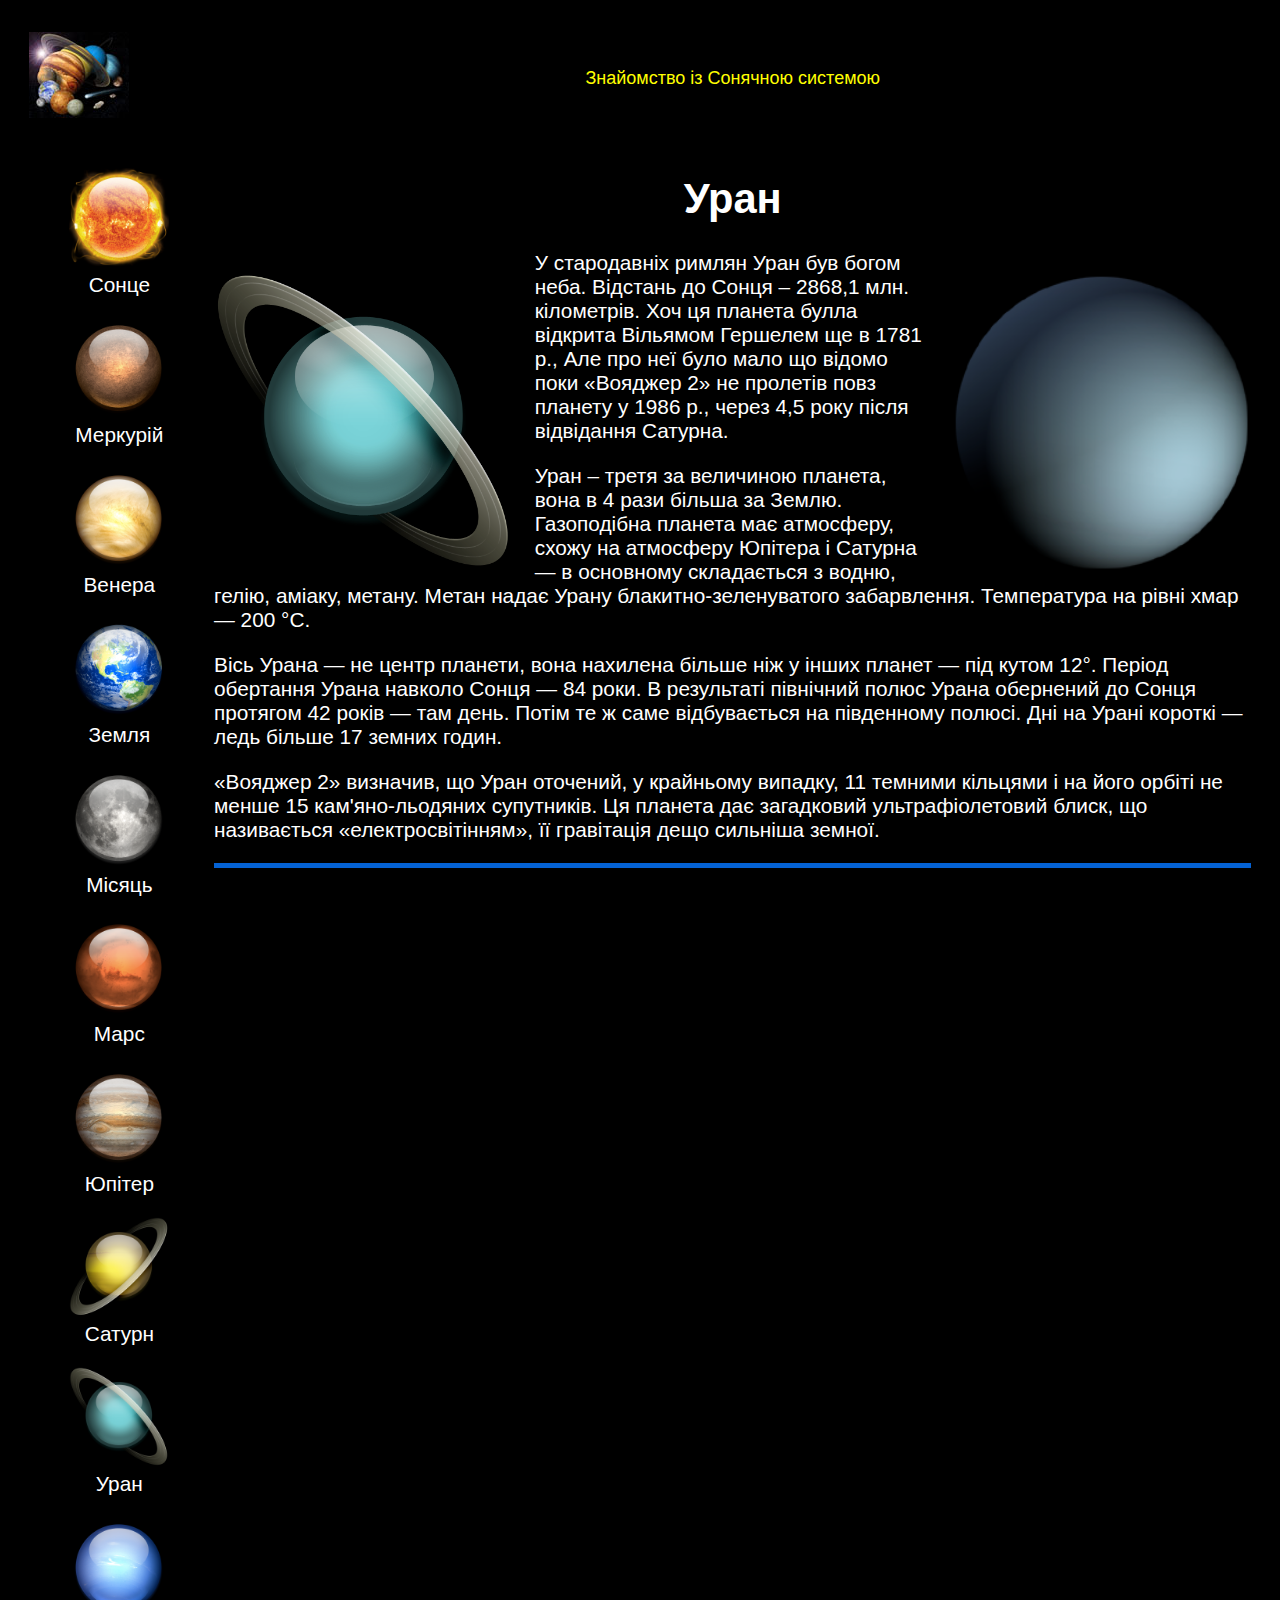
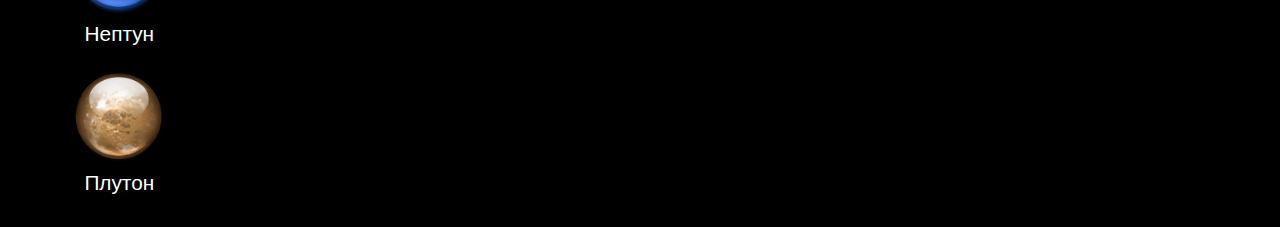
<file: uran.html>
<!DOCTYPE html>
<html>
	<head>
		<title>Планети Сонячної системи</title>
		<link href="CSS/planets.css" rel="stylesheet" type="text/css">
	</head>
	<body>
		<table>
		<tr>
			<td width="15%">
				<a href="index.html" target="_blank">
					<p align="left" valign="middle">
						<img src="Sonyachna_sistema/golovna.jpg" width="100px" >
					</p>
				</a>
			</td>
			<td valign="middle">
				<p align="center"><font color="yellow" size="4">Знайомство із Сонячною системою</font></p>
			</td>

		</tr>
		<tr>
			<td width="15%">
				<p>
					<a href="soln.html" target="_blank"><p align="center"><img src="Sonyachna_sistema/Sun.png" width="100px"><br>
					Сонце</p>
					</a>
					<a href="mercury.html" target="_blank"><p align="center"><img src="Sonyachna_sistema/Mercury.png" width="100px"><br>
					Меркурій</p>
					</a>
					<a href="venera.html" target="_blank"><p align="center"><img src="Sonyachna_sistema/Venera.png" width="100px"><br>
					Венера<br></p>
					</a>
					<a href="zeml.html" target="_blank"><p align="center"><img src="Sonyachna_sistema/Zemlya.png" width="100px"><br>
					Земля<br></p>
					</a>
					<a href="moon.html" target="_blank"><p align="center"><img src="Sonyachna_sistema/Luna.png" width="100px"><br>
					Місяць<br></p>
					</a>
					<a href="mars.html" target="_blank"><p align="center"><img src="Sonyachna_sistema/Mars.png" width="100px"><br>
					Марс<br></p>
					</a>
					<a href="jupiter.html" target="_blank"><p align="center"><img src="Sonyachna_sistema/Jupiter.png" width="100px"><br>
					Юпітер<br></p>
					</a>
					<a href="saturn.html" target="_blank"><p align="center"><img src="Sonyachna_sistema/Saturn.png" width="100px"><br>
					Сатурн<br></p>
					</a>
					<a href="uran.html" target="_blank"><p align="center"><img src="Sonyachna_sistema/Uran.png" width="100px"><br>
					Уран<br></p>
					</a>
					<a href="neptune.html" target="_blank"><p align="center"><img src="Sonyachna_sistema/Neptune.png" width="100px"><br>
					Нептун<br></p>
					</a>
					<a href="pluton.html" target="_blank"><p align="center"><img src="Sonyachna_sistema/Pluton.png" width="100px"><br>
					Плутон</p>
					</a>
				</p>
			</td>
			<td valign="top">
                <h1 align="center">Уран</h1>
        <div>
            <img src="Sonyachna_sistema/Uran.png" width="300px" id="image1">
            <img src="Sonyachna_sistema/Icons/QsUranus.png" width="300px" id="image2">
            <p>
                У стародавніх римлян Уран був богом неба. Відстань до Сонця – 2868,1 млн. кілометрів.
                Хоч ця планета булла відкрита Вільямом Гершелем ще в 1781 р., Але про неї було мало що відомо поки 
                «Вояджер 2» не пролетів повз планету у 1986 р., через 4,5 року після відвідання Сатурна.
            </p>
            <p>
                Уран – третя за величиною планета, вона в 4 рази більша за Землю. Газоподібна планета має атмосферу, 
                схожу на атмосферу Юпітера і Сатурна — в основному складається з водню, гелію, аміаку, метану. 
                Метан надає Урану блакитно-зеленуватого забарвлення. Температура на рівні хмар — 200 °С.
            </p>
            <p>
                Вісь Урана — не центр планети, вона нахилена більше ніж у інших планет — під кутом 12°. 
                Період обертання Урана навколо Сонця — 84 роки. 
                В результаті північний полюс Урана обернений до Сонця протягом 42 років — там день. 
                Потім те ж саме відбувається на південному полюсі. Дні на Урані короткі — ледь більше 17 земних годин.
            </p>
            <p>
                «Вояджер 2» визначив, що Уран оточений, у крайньому випадку, 11 темними кільцями і на його орбіті не менше 15 
                кам'яно-льодяних супутників. Ця планета дає загадковий ультрафіолетовий блиск, що називається «електросвітінням», 
                її гравітація дещо сильніша земної.
            </p>
            <hr id="line3">
        </div>
    </td>
</tr>
</table>
</body>
</html>
</file>
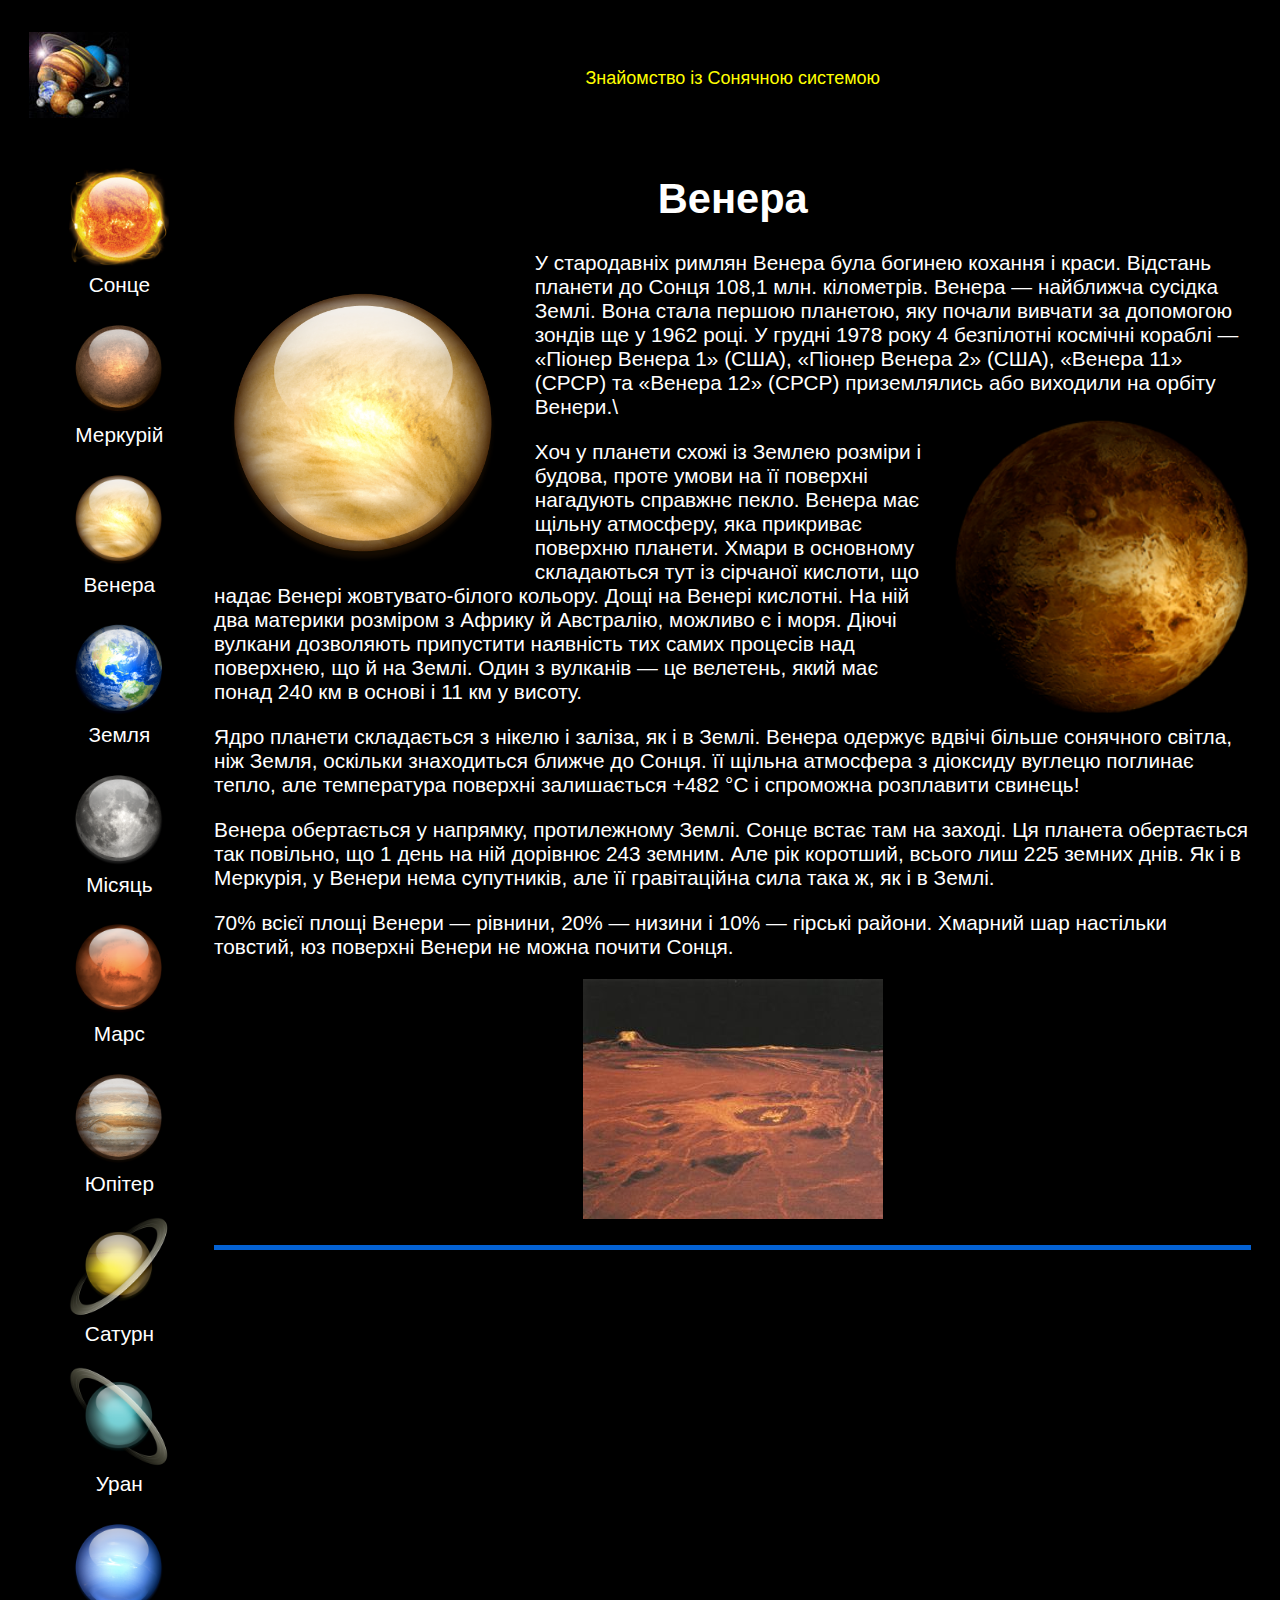
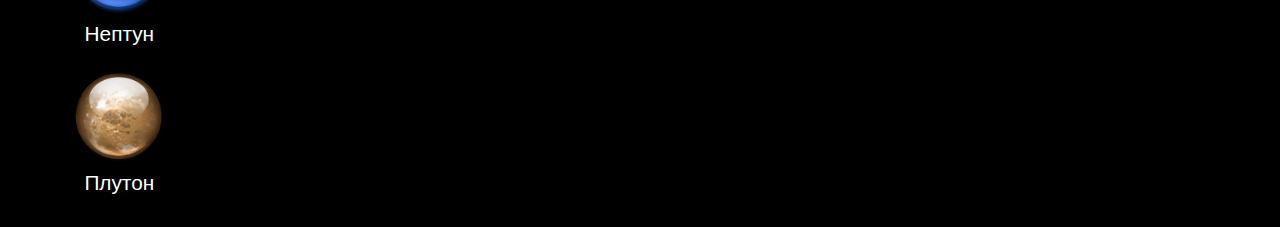
<file: venera.html>
<!DOCTYPE html>
<html>
	<head>
		<title>Планети Сонячної системи</title>
		<link href="CSS/planets.css" rel="stylesheet" type="text/css">
	</head>
	<body>
		<table>
		<tr>
			<td width="15%">
				<a href="index.html" target="_blank">
					<p align="left" valign="middle">
						<img src="Sonyachna_sistema/golovna.jpg" width="100px" >
					</p>
				</a>
			</td>
			<td valign="middle">
				<p align="center"><font color="yellow" size="4">Знайомство із Сонячною системою</font></p>
			</td>
		</tr>
		<tr>
			<td width="15%">
				<p>
					<a href="soln.html" target="_blank"><p align="center"><img src="Sonyachna_sistema/Sun.png" width="100px"><br>
					Сонце</p>
					</a>
					<a href="mercury.html" target="_blank"><p align="center"><img src="Sonyachna_sistema/Mercury.png" width="100px"><br>
					Меркурій</p>
					</a>
					<a href="venera.html" target="_blank"><p align="center"><img src="Sonyachna_sistema/Venera.png" width="100px"><br>
					Венера<br></p>
					</a>
					<a href="zeml.html" target="_blank"><p align="center"><img src="Sonyachna_sistema/Zemlya.png" width="100px"><br>
					Земля<br></p>
					</a>
					<a href="moon.html" target="_blank"><p align="center"><img src="Sonyachna_sistema/Luna.png" width="100px"><br>
					Місяць<br></p>
					</a>
					<a href="mars.html" target="_blank"><p align="center"><img src="Sonyachna_sistema/Mars.png" width="100px"><br>
					Марс<br></p>
					</a>
					<a href="jupiter.html" target="_blank"><p align="center"><img src="Sonyachna_sistema/Jupiter.png" width="100px"><br>
					Юпітер<br></p>
					</a>
					<a href="saturn.html" target="_blank"><p align="center"><img src="Sonyachna_sistema/Saturn.png" width="100px"><br>
					Сатурн<br></p>
					</a>
					<a href="uran.html" target="_blank"><p align="center"><img src="Sonyachna_sistema/Uran.png" width="100px"><br>
					Уран<br></p>
					</a>
					<a href="neptune.html" target="_blank"><p align="center"><img src="Sonyachna_sistema/Neptune.png" width="100px"><br>
					Нептун<br></p>
					</a>
					<a href="pluton.html" target="_blank"><p align="center"><img src="Sonyachna_sistema/Pluton.png" width="100px"><br>
					Плутон</p>
					</a>
				</p>
			</td>
			<td valign="top">
                <h1 align="center">Венера</h1>
        <div>
            <img src="Sonyachna_sistema/Venera.png" width="300px" id="image1">
            <p>
                У стародавніх римлян Венера була богинею кохання і краси. Відстань планети до Сонця 108,1 млн. кілометрів.
                Венера — найближча сусідка Землі. Вона стала першою планетою, яку почали вивчати за допомогою зондів ще у 1962 році. 
                У грудні 1978 року 4 безпілотні космічні кораблі — «Піонер Венера 1» (США), «Піонер Венера 2» (США), «Венера 11» (СРСР) 
                та «Венера 12» (СРСР) приземлялись або виходили на орбіту Венери.\
                <img src="Sonyachna_sistema/Icons/QsVenus.png" width="300px" id="image2">
                <p>
                    Хоч у планети схожі із Землею розміри і будова, проте умови на її поверхні нагадують справжнє пекло. 
                    Венера має щільну атмосферу, яка прикриває поверхню планети. Хмари в основному складаються тут із сірчаної кислоти, 
                    що надає Венері жовтувато-білого кольору.
                    Дощі на Венері кислотні. На ній два материки розміром з Африку й Австралію, можливо є і моря. Діючі вулкани дозволяють 
                    припустити наявність тих самих процесів над поверхнею, що й на Землі. Один з вулканів — це велетень, 
                    який має понад 240 км в основі і 11 км у висоту. 
                </p>
                <p>
                    Ядро планети складається з нікелю і заліза, як і в Землі.
                    Венера одержує вдвічі більше сонячного світла, ніж Земля, оскільки знаходиться ближче до Сонця. 
                    її щільна атмосфера з діоксиду вуглецю поглинає тепло, 
                    але температура поверхні залишається +482 °С і спроможна розплавити свинець!
                </p>
                <p>
                    Венера обертається у напрямку, протилежному Землі. Сонце встає там на заході. Ця планета обертається так повільно, 
                    що 1 день на ній дорівнює 243 земним. Але рік коротший, всього лиш 225 земних днів.
                    Як і в Меркурія, у Венери нема супутників, але її гравітаційна сила така ж, як і в Землі.
                </p>
                <p>
                    70% всієї площі Венери — рівнини, 20% — низини і 10% — гірські райони.
                    Хмарний шар настільки товстий, юз поверхні Венери не можна почити Сонця.
                </p>
                <p align="center"><img src="Sonyachna_sistema/Venera/ландшафт.jpg" width="300px"></p>
            </p>
            <hr id="line3">
        </div>
    </td>
</tr>
</table>
</body>
</html>
</file>
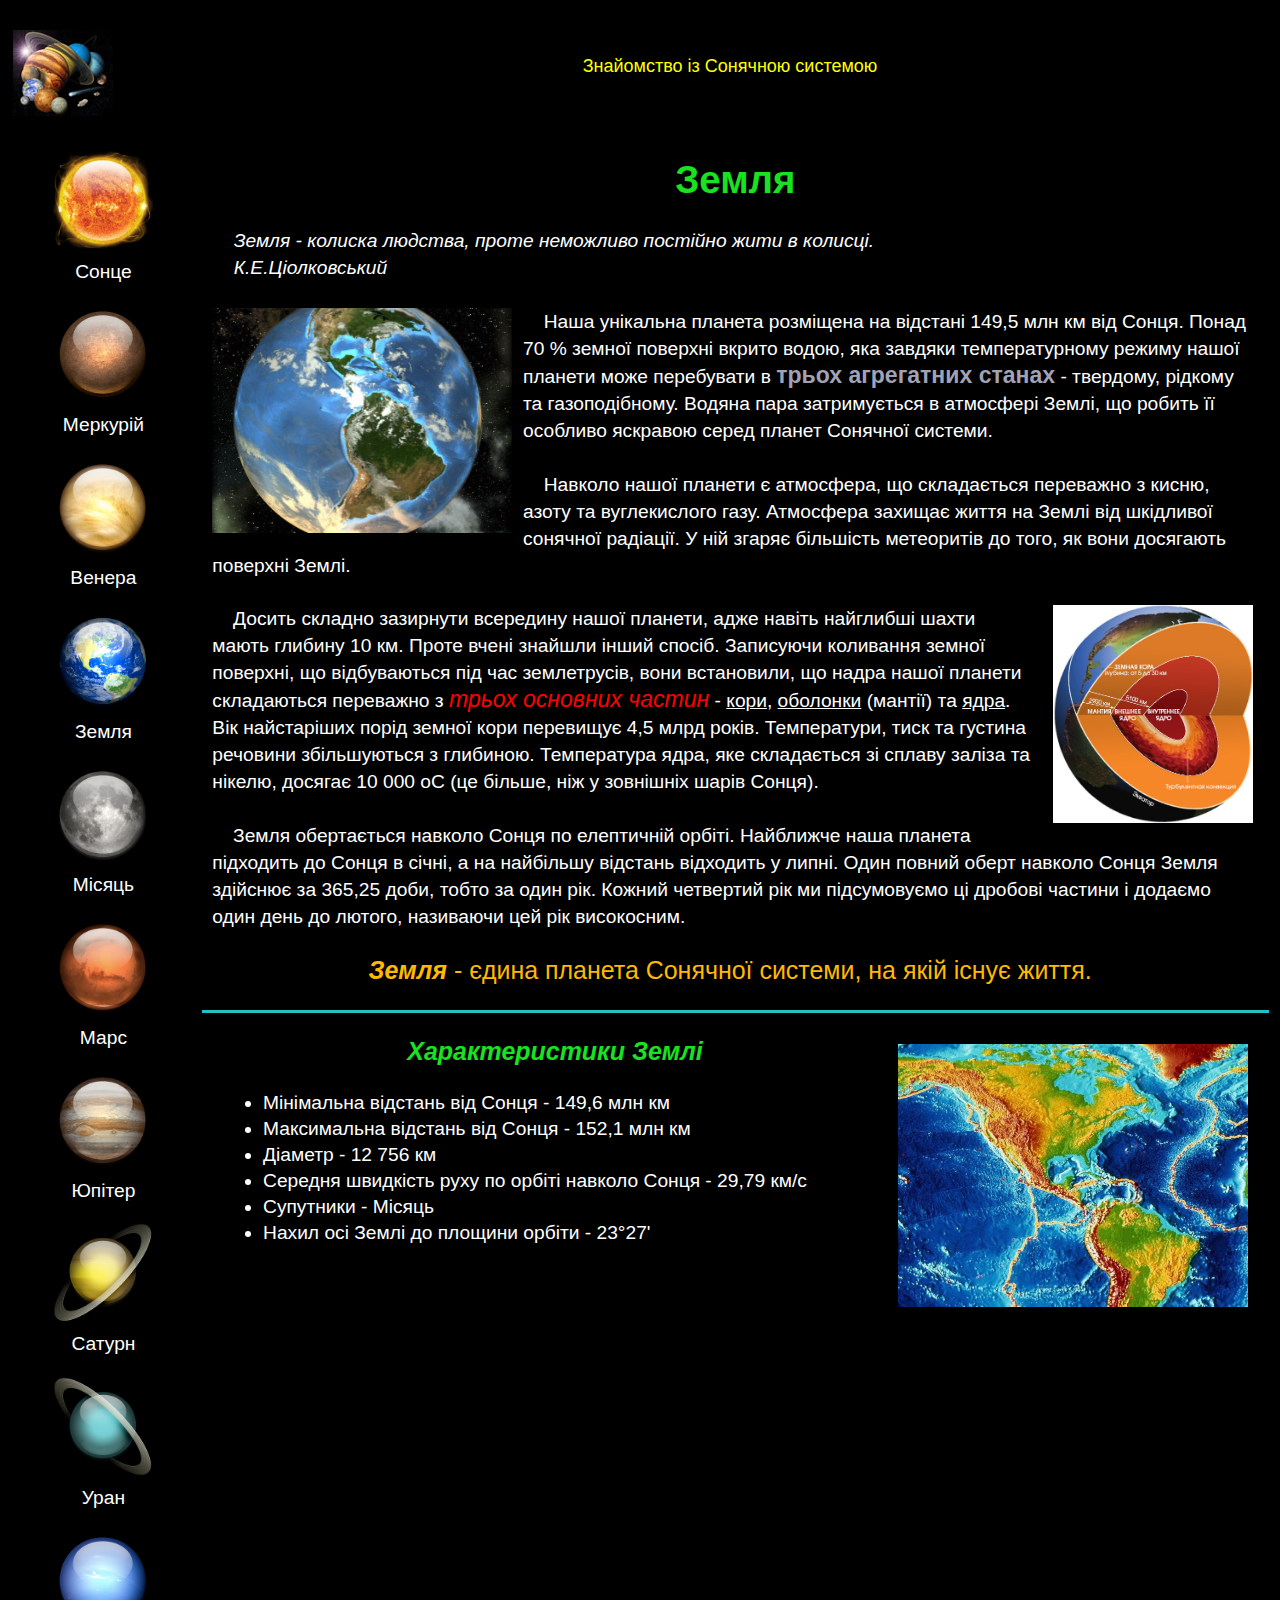
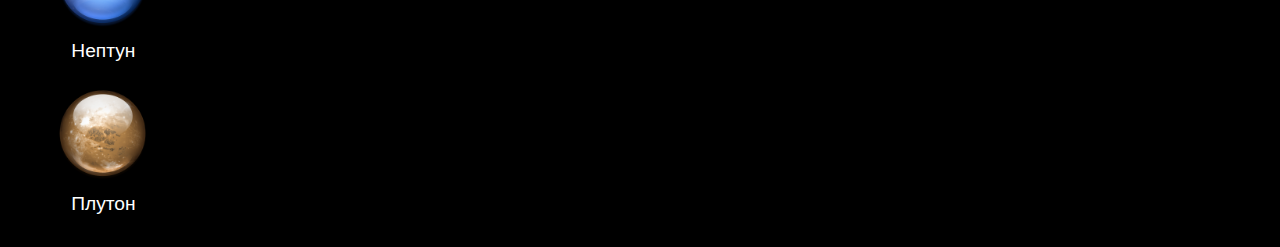
<file: zeml.html>
<!DOCTYPE html>
<html>
	<head>
		<title>Земля</title>
		<link href="CSS/zemlStyle.css" rel="stylesheet" type="text/css">
	</head>
	<body>
		<table>
			<tr>
				<td width="15%">
					<a href="index.html" target="_blank">
						<p align="left" valign="middle">
							<img src="Sonyachna_sistema/golovna.jpg" width="100px" >
						</p>
					</a>
				</td>
				<td valign="middle">
					<p align="center"><font color="yellow" size="4">Знайомство із Сонячною системою</font></p>
				</td>
	
			</tr>
			<tr>
				<td width="15%">
					<p>
						<a href="soln.html" target="_blank"><p align="center"><img src="Sonyachna_sistema/Sun.png" width="100px"><br>
						Сонце</p>
						</a>
						<a href="mercury.html" target="_blank"><p align="center"><img src="Sonyachna_sistema/Mercury.png" width="100px"><br>
						Меркурій</p>
						</a>
						<a href="venera.html" target="_blank"><p align="center"><img src="Sonyachna_sistema/Venera.png" width="100px"><br>
						Венера<br></p>
						</a>
						<a href="zeml.html" target="_blank"><p align="center"><img src="Sonyachna_sistema/Zemlya.png" width="100px"><br>
						Земля<br></p>
						</a>
						<a href="moon.html" target="_blank"><p align="center"><img src="Sonyachna_sistema/Luna.png" width="100px"><br>
						Місяць<br></p>
						</a>
						<a href="mars.html" target="_blank"><p align="center"><img src="Sonyachna_sistema/Mars.png" width="100px"><br>
						Марс<br></p>
						</a>
						<a href="jupiter.html" target="_blank"><p align="center"><img src="Sonyachna_sistema/Jupiter.png" width="100px"><br>
						Юпітер<br></p>
						</a>
						<a href="saturn.html" target="_blank"><p align="center"><img src="Sonyachna_sistema/Saturn.png" width="100px"><br>
						Сатурн<br></p>
						</a>
						<a href="uran.html" target="_blank"><p align="center"><img src="Sonyachna_sistema/Uran.png" width="100px"><br>
						Уран<br></p>
						</a>
						<a href="neptune.html" target="_blank"><p align="center"><img src="Sonyachna_sistema/Neptune.png" width="100px"><br>
						Нептун<br></p>
						</a>
						<a href="pluton.html" target="_blank"><p align="center"><img src="Sonyachna_sistema/Pluton.png" width="100px"><br>
						Плутон</p>
						</a>
					</p>
				</td>
				<td valign="top">
		<h1 align="center">Земля</h1>
		<p id="c"><em>Земля - колиска людства, проте неможливо постійно жити в колисці.<br>
		К.Е.Ціолковський</em></p>
		<img src="images/zeml Img/zem11.jpg" width="300px" id="zem11">
		<p>
			<span class="marginLeft">Наша</span> унікальна планета розміщена на відстані 149,5 млн км від Сонця.
		 	Понад 70 % земної поверхні вкрито водою, яка завдяки температурному режиму
		 	нашої планети може перебувати в <span id="aggregateState"><strong>трьох агрегатних станах</strong></span> -
		 	твердому, рідкому та газоподібному.
		 	Водяна пара затримується в атмосфері Землі, що робить її особливо яскравою серед
		 	планет Сонячної системи.
		</p>
		<p>
			<span class="marginLeft">Навколо</span> нашої планети є атмосфера, що складається переважно з 
			кисню, азоту та вуглекислого газу. Атмосфера захищає життя на Землі 
			від шкідливої сонячної радіації. У ній згаряє більшість метеоритів до того, 
			як вони досягають поверхні Землі.
		</p>
		<img src="images/zeml Img/zem3.jpg" width="200px" id="zem3">
		<p>
			<span class="marginLeft">Досить</span> складно зазирнути всередину нашої планети, адже навіть найглибші 
			шахти мають глибину 10 км. Проте вчені знайшли інший спосіб. 
			Записуючи коливання земної поверхні, що відбуваються під час землетрусів, 
			вони встановили, що надра нашої планети складаються переважно з 
			<span id="structure"><em>трьох основних частин</em></span> - <u>кори</u>, 
			<u>оболонки</u> (мантії) та <u>ядра</u>. 
			Вік найстаріших порід земної кори перевищує 4,5 млрд років. 
			Температури, тиск та густина речовини збільшуються з глибиною. 
			Температура ядра, яке складається зі сплаву заліза та нікелю, 
			досягає 10 000 оС (це більше, ніж у зовнішніх шарів Сонця).
		</p>
		<p>
			<span class="marginLeft">Земля</span> обертається навколо Сонця по елептичній орбіті. Найближче наша планета підходить до Сонця в січні, 
			а на найбільшу відстань відходить у липні. Один повний оберт навколо Сонця Земля здійснює за 365,25 доби, 
			тобто за один рік. Кожний четвертий рік ми підсумовуємо ці дробові частини 
			і додаємо один день до лютого, називаючи цей рік високосним.
		</p>
		<p align="center" id="Earth"><strong><em>Земля</em></strong> - 
			єдина планета Сонячної системи, на якій існує життя.
		</p>
		<hr id="line">
		<img src="images/zeml Img/zem13.jpg" width="350px" id="zem13">
		<p align="center" id="listTitle"><strong><em>Характеристики Землі</em></strong></p>
		<ul>
			<li>Мінімальна відстань від Сонця - 149,6 млн км</li>
			<li>Максимальна відстань від Сонця - 152,1 млн км</li>
			<li>Діаметр - 12 756 км </li>
			<li>Середня швидкість руху по орбіті навколо Сонця - 29,79 км/с</li>
			<li>Супутники - Місяць </li>
			<li>Нахил осі Землі до площини орбіти - 23°27'</li>
		</ul>
	</td>
</tr>
</table>
	</body>
</html>
</file>
<file: CSS/indexStyle.css>
body {
	font-size: 130%;
	background-color: black;
	color: #ffffff;
	font-family: Open Sans, sans-serif;
	margin-left: 2%;
	margin-right: 2%;
}

#line {
	background-color: red;
	height: 3px;
	border: none;
}

#hr {
	height: 5px;
	width: 50%;
} 

.text {
	color: #ff0000;
}

.text1 {
	color: #66ff00;
}

a {
	color:#ffffff;
	text-decoration: none;
}
</file>
<file: CSS/planets.css>
body {
	font-size: 130%;
	background-color: black;
	color: #ffffff;
	font-family: Open Sans, sans-serif;
	margin-left: 2%;
	margin-right: 2%;
}

#image1 {
    float: left;
    margin-right: 2%;
    margin-top: 2%;
}

#image2 {
    float: right;
    margin-left: 2%;
    margin-top: 2%;
}

a {
	color:#ffffff;
	text-decoration: none;
}

#line3 {
    height: 5px;
    background-color: #0462d4;
    border: none;
}
</file>
<file: CSS/planetsStyle.css>
body {
    font-size: 130%;
    line-height: 120%;
    margin-left: 2%;
    margin-right: 2%;
}

h1 {
    margin: 5%;
}

h2 {
    margin: 5%;
}

.image1 {
    float: left;
    margin-right: 2%;
    margin-top: 2%;
}

.image2 {
    float: right;
    margin-left: 2%;
    margin-top: 2%;
}

.line3 {
    height: 5px;
    background-color: #0462d4;
    border: none;
}

#Mars {
    margin-top: 10%;
}
</file>
<file: CSS/solnStyle.css>
body {
	font-size: 130%;
	background-color: black;
	color: #ffffff;
	font-family: Open Sans, sans-serif;
	margin-left: 2%;
	margin-right: 2%;
}

#image1 {
    float: left;
    margin-right: 2%;
}

.red {
    color:#ff0000;
}

.image2 {
    float: right;
    margin-left:2%;
}

.blue {
    color:#12c4e3;
}

div {
    display: flex;
    flex-direction: row;
    justify-content: space-around;
}

#line1 {
    background-color: #ff0000;
    height: 5px;
    border: none;
    margin-top: 7%;
}

a {
	color:#ffffff;
	text-decoration: none;
}
</file>
<file: CSS/zemlStyle.css>
body {
	background-color: #000000;
	color: #ffffff;
	font-size: 120%;
	font-family: Open Sans, sans-serif;
}

p {
	margin-bottom: 2.5%;
	margin-left: 1%;
	margin-right: 2%;
	line-height: 27px;
}

h1 {
	color:#19e320;
}

#aggregateState {
	color: #a1a2b5;
	font-size: 120%;
}

#structure {
	font-size: 120%;
	color: rgb(255, 0, 0);
}

#zem11 {
	float: left;
	margin-left: 1%;
	margin-right: 1%;
}

.marginLeft {
	margin-left: 2%;
}

#c {
	margin-left: 3%
}

#zem3 {
	float: right;
	margin-right: 1.5%;
	margin-left: 2%;
}

#Earth {
	color: #ffba00;
	font-size: 130%;
}

#line {
	height: 3px;
	background-color: #23bfc2;
	border: none;
}

#listTitle {
	color: #19e320;
	font-size: 130%;
}

#zem13 {
	float: right;
	margin-top: 2%;
	margin-right: 2%;
	margin-bottom: 2%;
}

ul {
	margin-left: 2%;
}

li {
	margin-bottom: 4px;
}

a {
	color:#ffffff;
	text-decoration: none;
}
</file>
